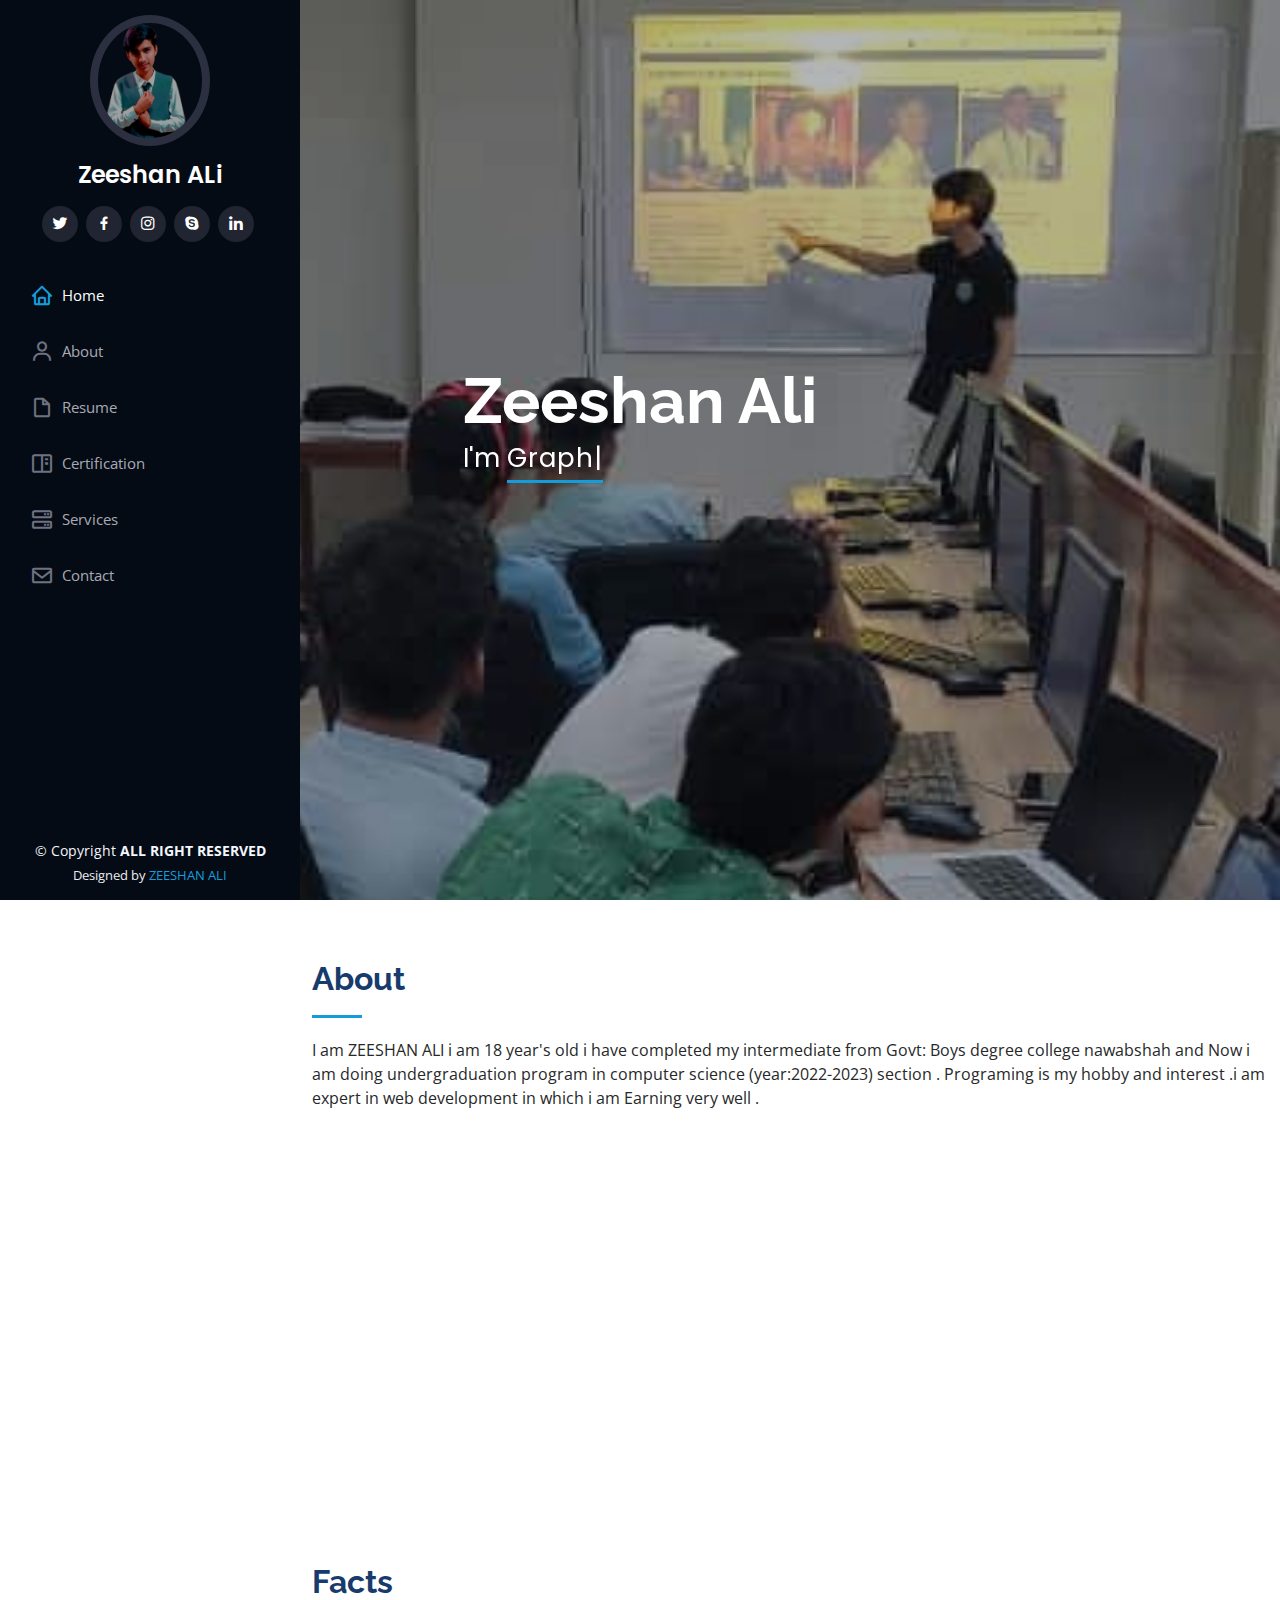
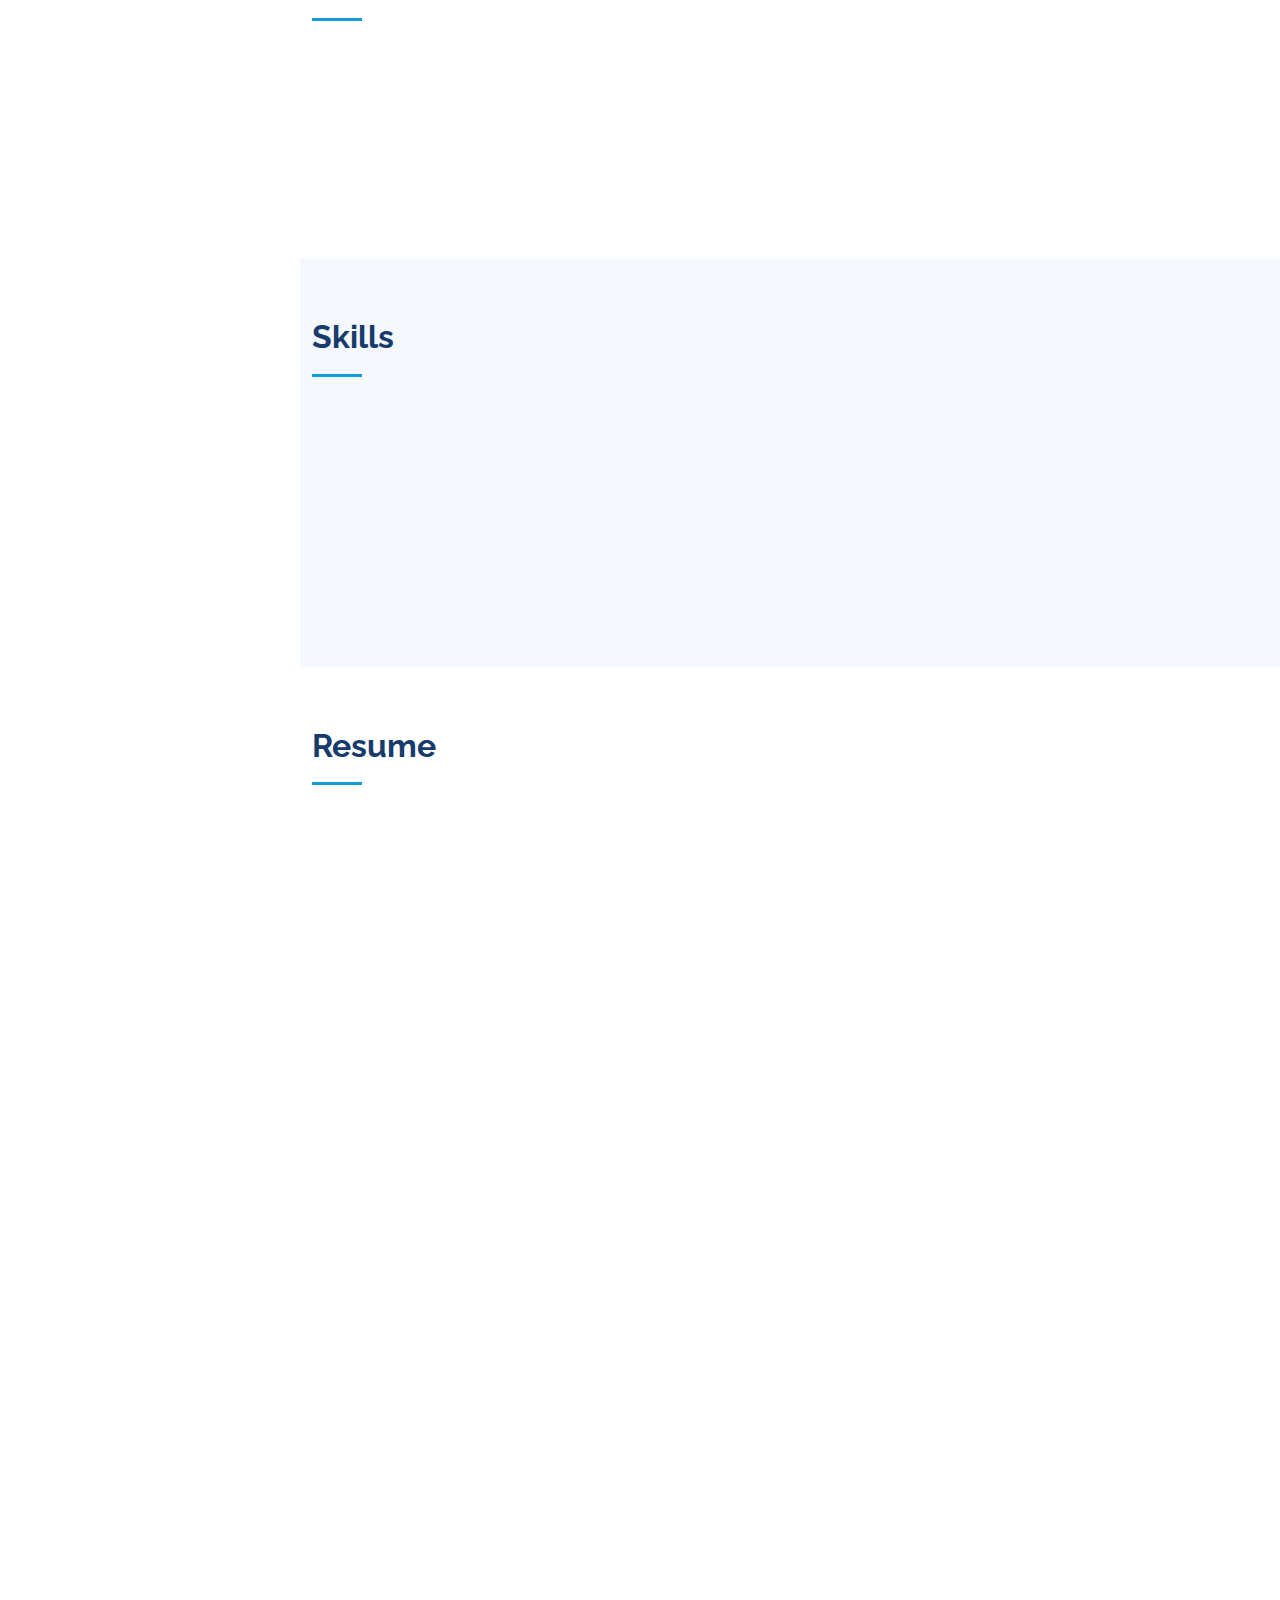
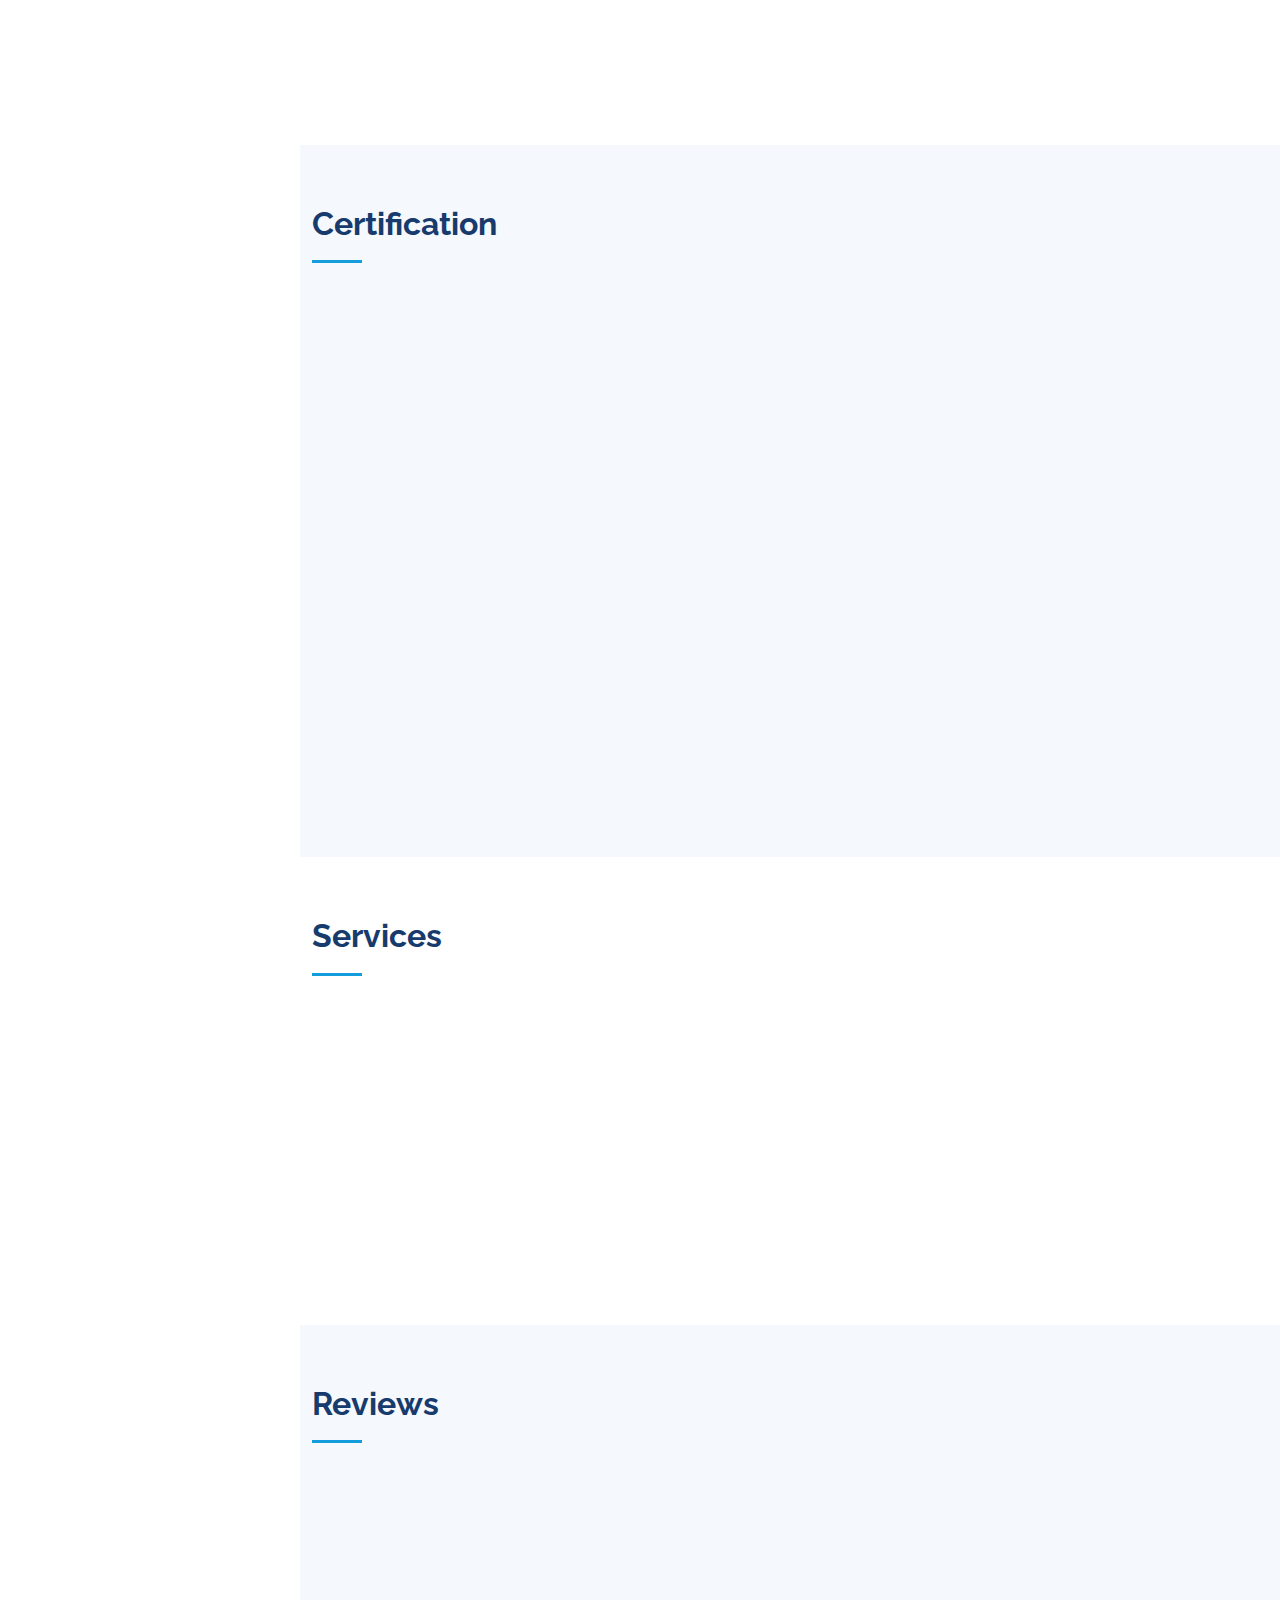
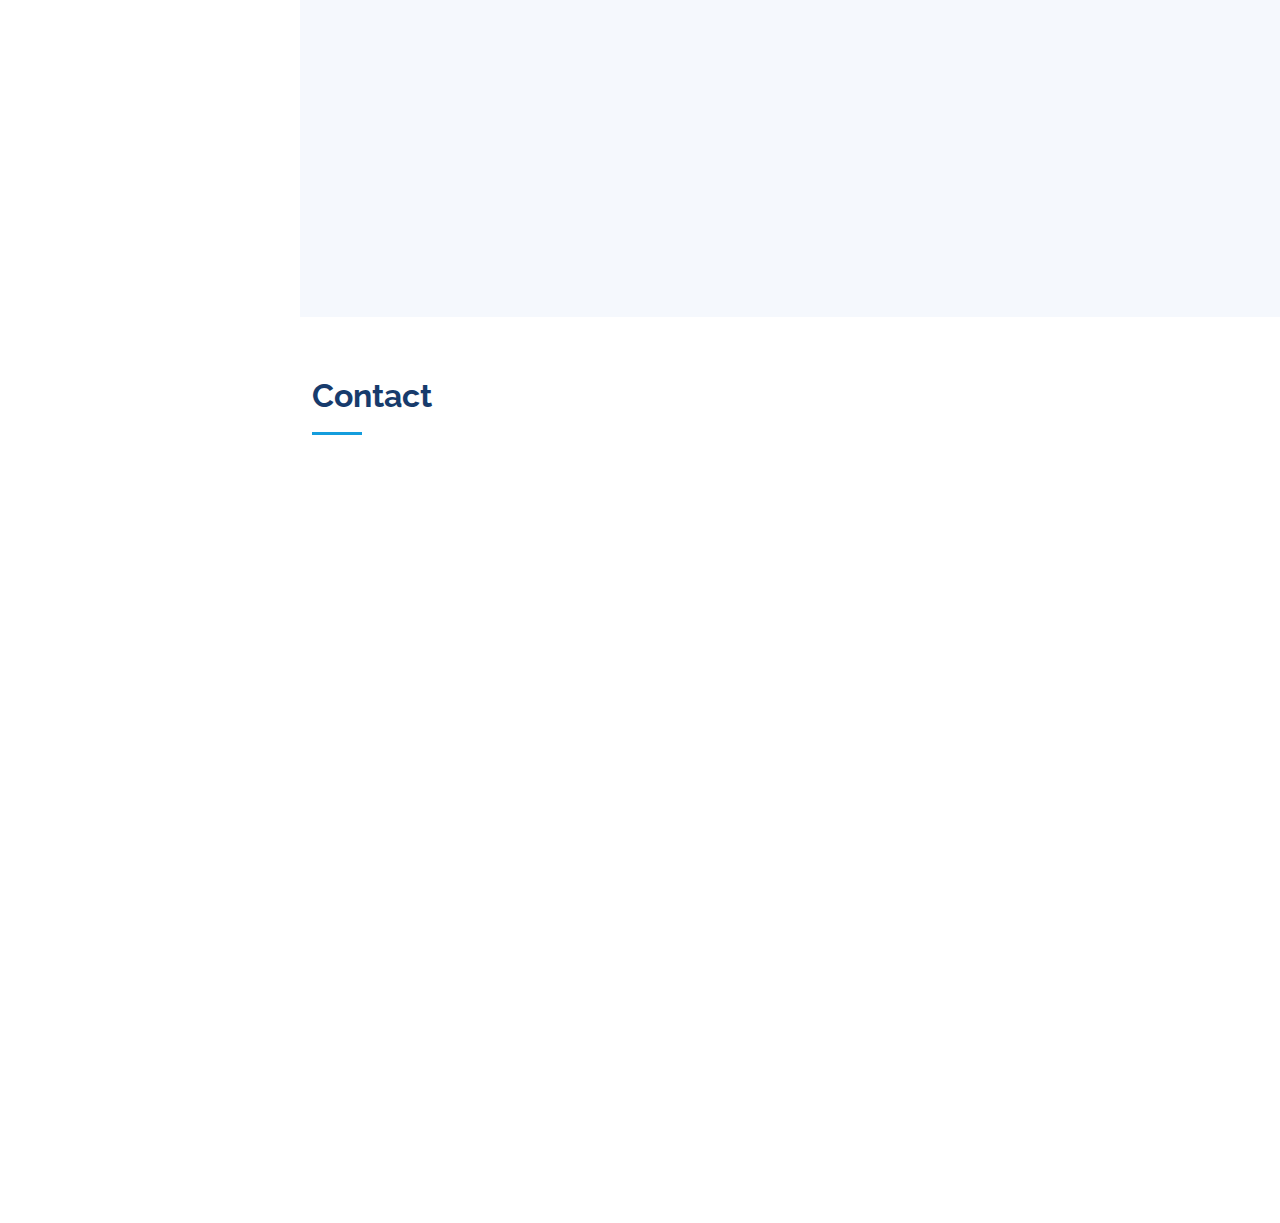
<file: index.html>
<!DOCTYPE html>
<html lang="en">

<head>
  <meta charset="utf-8">
  <meta content="width=device-width, initial-scale=1.0" name="viewport">

  <title>ZEESHAN ALI</title>
  <meta content="" name="description" content="web developer and programer">
  <meta content="" name="keywords" content="Zeeshan khaskheli,zeeshan , web developer nawabshah , Quest nawabshah,Zeeshan portfolio
    Zeeshan Ali khaskheli , portfolio , web desigmer nawabshah ,nawabshah">

  <!-- Favicons -->
  <link href="profile.png" rel="icon">
  <link href="profile.png" rel="apple-touch-icon">

  <!-- Google Fonts -->
  <link href="https://fonts.googleapis.com/css?family=Open+Sans:300,300i,400,400i,600,600i,700,700i|Raleway:300,300i,400,400i,500,500i,600,600i,700,700i|Poppins:300,300i,400,400i,500,500i,600,600i,700,700i" rel="stylesheet">

  <!-- Vendor CSS Files -->
  <link href="assets/vendor/aos/aos.css" rel="stylesheet">
  <link href="assets/vendor/bootstrap/css/bootstrap.min.css" rel="stylesheet">
  <link href="assets/vendor/bootstrap-icons/bootstrap-icons.css" rel="stylesheet">
  <link href="assets/vendor/boxicons/css/boxicons.min.css" rel="stylesheet">
  <link href="assets/vendor/glightbox/css/glightbox.min.css" rel="stylesheet">
  <link href="assets/vendor/swiper/swiper-bundle.min.css" rel="stylesheet">

  <!-- Template Main CSS File -->
  <link href="assets/css/style.css" rel="stylesheet">

  <!-- =======================================================
  * Template Name: iPortfolio - v3.9.1
  * Template URL: https://bootstrapmade.com/iportfolio-bootstrap-portfolio-websites-template/
  * Author: BootstrapMade.com
  * License: https://bootstrapmade.com/license/
  ======================================================== -->
</head>

<body>

  <!-- ======= Mobile nav toggle button ======= -->
  <i class="bi bi-list mobile-nav-toggle d-xl-none"></i>

  <!-- ======= Header ======= -->
  <header id="header">
    <div class="d-flex flex-column">

      <div class="profile">
        <img src="profile.png" alt="" class="img-fluid rounded-circle">
        <h1 class="text-light"><a href="index.html">Zeeshan ALi</a></h1>
        <div class="social-links mt-3 text-center">
          <a href="https://twitter.com/ZkLyrics?t=TClqThP6wmUllgshMxc1YQ&s=09" class="twitter"><i class="bx bxl-twitter"></i></a>
          <a href="https://www.facebook.com/profile.php?id=100071112280331" class="facebook"><i class="bx bxl-facebook"></i></a>
          <a href="https://www.instagram.com/invites/contact/?i=j9s05bl7b945&utm_content=mmdzrt2" class="instagram"><i class="bx bxl-instagram"></i></a>
          <a href="https://join.skype.com/invite/v1f1bfr8FSiF" class="google-plus"><i class="bx bxl-skype"></i></a>
          <a href="https://www.linkedin.com/in/zeeshan-ali-31ab57238" class="linkedin"><i class="bx bxl-linkedin"></i></a>
        </div>
      </div>

      <nav id="navbar" class="nav-menu navbar">
        <ul>
          <li><a href="#hero" class="nav-link scrollto active"><i class="bx bx-home"></i> <span>Home</span></a></li>
          <li><a href="#about" class="nav-link scrollto"><i class="bx bx-user"></i> <span>About</span></a></li>
          <li><a href="#resume" class="nav-link scrollto"><i class="bx bx-file-blank"></i> <span>Resume</span></a></li>
          <li><a href="#certification" class="nav-link scrollto"><i class="bx bx-book-content"></i> <span>Certification</span></a></li>
          <li><a href="#services" class="nav-link scrollto"><i class="bx bx-server"></i> <span>Services</span></a></li>
          <li><a href="#contact" class="nav-link scrollto"><i class="bx bx-envelope"></i> <span>Contact</span></a></li>
        </ul>
      </nav><!-- .nav-menu -->
    </div>
  </header><!-- End Header -->

  <!-- ======= Hero Section ======= -->
  <section id="hero" class="d-flex flex-column justify-content-center align-items-center">
    <div class="hero-container" data-aos="fade-up">
      <h1>Zeeshan Ali</h1>
      <p>I'm <span class="typed" data-typed-items="Graphic Designer,Web Developer, Freelancer, Programer"></span></p>
    </div>
  </section><!-- End Hero -->

  <main id="main">

    <!-- ======= About Section ======= -->
    <section id="about" class="about">
      <div class="container">

        <div class="section-title">
          <h2>About</h2>
          <p>I am ZEESHAN ALI i am 18 year's old i have completed my intermediate from Govt: Boys degree college nawabshah and Now i am doing undergraduation program in computer science (year:2022-2023) section . Programing is my hobby and interest .i am expert in web development in which i am Earning very well .</p>
        </div>

        <div class="row">
          <div class="col-lg-4" data-aos="fade-up">
            <img src="profile.jpeg" class="img-fluid" alt="">
          </div>
          <div class="col-lg-8 pt-4 pt-lg-0 content" data-aos="fade-left">
            <h3>Web Developer &amp; Programer .</h3>
            <p class="fst-italic">
              web designing is my passion i have created many websites which are live now and give benefits to institutes.
            </p>
            <div class="row">
              <div class="col-lg-6">
                <ul>
                  <li><i class="bi bi-chevron-right"></i> <strong>Birthday:</strong> <span>22 january 2004</span></li>
                  
                  <li><i class="bi bi-chevron-right"></i> <strong>Phone:</strong> <span>+92 3333237507</span></li>
                  <li><i class="bi bi-chevron-right"></i> <strong>City:</strong> <span>Nawabshah,sindh,Pakistan</span></li>
                </ul>
              </div>
              <div class="col-lg-6">
                <ul>
                  <li><i class="bi bi-chevron-right"></i> <strong>Age:</strong> <span>18</span></li>
                  <li><i class="bi bi-chevron-right"></i> <strong>Degree:</strong> <span>undergraduate(in process)</span></li>
                  <li><i class="bi bi-chevron-right"></i> <strong>Email:</strong> <span>alizeeshan14323@gmail.com</span></li>
                  <li><i class="bi bi-chevron-right"></i> <strong>Freelance:</strong> <span>Available</span></li>
                </ul>
              </div>
            </div>
            <!-- <p>
              Officiis eligendi itaque labore et dolorum mollitia officiis optio vero. Quisquam sunt adipisci omnis et ut. Nulla accusantium dolor incidunt officia tempore. Et eius omnis.
              Cupiditate ut dicta maxime officiis quidem quia. Sed et consectetur qui quia repellendus itaque neque. Aliquid amet quidem ut quaerat cupiditate. Ab et eum qui repellendus omnis culpa magni laudantium dolores.
            </p> -->
          </div>
        </div>

      </div>
    </section><!-- End About Section -->

    <!-- ======= Facts Section ======= -->
    <section id="facts" class="facts">
      <div class="container">

        <div class="section-title">
          <h2>Facts</h2>
          <p></p>
        </div>

        <div class="row no-gutters">

          <div class="col-lg-3 col-md-6 d-md-flex align-items-md-stretch" data-aos="fade-up">
            <div class="count-box">
              <i class="bi bi-emoji-smile"></i>
              <span data-purecounter-start="0" data-purecounter-end="200" data-purecounter-duration="1" class="purecounter"></span>
              <p><strong>Happy Clients</strong> </p>
            </div>
          </div>

          <div class="col-lg-3 col-md-6 d-md-flex align-items-md-stretch" data-aos="fade-up" data-aos-delay="100">
            <div class="count-box">
              <i class="bi bi-journal-richtext"></i>
              <span data-purecounter-start="0" data-purecounter-end="220" data-purecounter-duration="1" class="purecounter"></span>
              <p><strong>Projects</strong> </p>
            </div>
          </div>

          <div class="col-lg-3 col-md-6 d-md-flex align-items-md-stretch" data-aos="fade-up" data-aos-delay="200">
            <div class="count-box">
              <i class="bi bi-headset"></i>
              <span data-purecounter-start="0" data-purecounter-end="24" data-purecounter-duration="1" class="purecounter"></span>
              <p><strong>Hours Of Support</strong> </p>
            </div>
          </div>

          <div class="col-lg-3 col-md-6 d-md-flex align-items-md-stretch" data-aos="fade-up" data-aos-delay="300">
            <div class="count-box">
              <i class="bi bi-people"></i>
              <span data-purecounter-start="0" data-purecounter-end="5" data-purecounter-duration="1" class="purecounter"></span>
              <p><strong>Team Workers</strong> </p>
            </div>
          </div>

        </div>

      </div>
    </section><!-- End Facts Section -->

    <!-- ======= Skills Section ======= -->
    <section id="skills" class="skills section-bg">
      <div class="container">

        <div class="section-title">
          <h2>Skills</h2>
          <!-- <p>Magnam dolores commodi suscipit. Necessitatibus eius consequatur ex aliquid fuga eum quidem. Sit sint consectetur velit. Quisquam quos quisquam cupiditate. Et nemo qui impedit suscipit alias ea. Quia fugiat sit in iste officiis commodi quidem hic quas.</p> -->
        </div>

        <div class="row skills-content">

          <div class="col-lg-6" data-aos="fade-up">

            <div class="progress">
              <span class="skill">HTML <i class="val">100%</i></span>
              <div class="progress-bar-wrap">
                <div class="progress-bar" role="progressbar" aria-valuenow="100" aria-valuemin="0" aria-valuemax="100"></div>
              </div>
            </div>

            <div class="progress">
              <span class="skill">CSS <i class="val">90%</i></span>
              <div class="progress-bar-wrap">
                <div class="progress-bar" role="progressbar" aria-valuenow="90" aria-valuemin="0" aria-valuemax="100"></div>
              </div>
            </div>

            <div class="progress">
              <span class="skill">JavaScript <i class="val">75%</i></span>
              <div class="progress-bar-wrap">
                <div class="progress-bar" role="progressbar" aria-valuenow="75" aria-valuemin="0" aria-valuemax="100"></div>
              </div>
            </div>

          </div>

          <div class="col-lg-6" data-aos="fade-up" data-aos-delay="100">

            <div class="progress">
              <span class="skill">PHP <i class="val">80%</i></span>
              <div class="progress-bar-wrap">
                <div class="progress-bar" role="progressbar" aria-valuenow="80" aria-valuemin="0" aria-valuemax="100"></div>
              </div>
            </div>

            <div class="progress">
              <span class="skill">WordPress/CMS <i class="val">90%</i></span>
              <div class="progress-bar-wrap">
                <div class="progress-bar" role="progressbar" aria-valuenow="90" aria-valuemin="0" aria-valuemax="100"></div>
              </div>
            </div>

            <div class="progress">
              <span class="skill">Photoshop <i class="val">55%</i></span>
              <div class="progress-bar-wrap">
                <div class="progress-bar" role="progressbar" aria-valuenow="55" aria-valuemin="0" aria-valuemax="100"></div>
              </div>
            </div>

          </div>

        </div>

      </div>
    </section><!-- End Skills Section -->

    <!-- ======= Resume Section ======= -->
    <section id="resume" class="resume">
      <div class="container">

        <div class="section-title">
          <h2>Resume</h2>
          <!-- <p>Magnam dolores commodi suscipit. Necessitatibus eius consequatur ex aliquid fuga eum quidem. Sit sint consectetur velit. Quisquam quos quisquam cupiditate. Et nemo qui impedit suscipit alias ea. Quia fugiat sit in iste officiis commodi quidem hic quas.</p> -->
        </div>

        <div class="row">
          <div class="col-lg-6" data-aos="fade-up">
            <h3 class="resume-title">Sumary</h3>
            <div class="resume-item pb-0">
              <h4>Zeeshan ALi</h4>
              <p><em>i am 18 year old i have complete my intermediate from govt Boys degree college nawabshah and Now i am doing undergraduate program in computer science (year:2022-2023) section . programing is my hobby and interset thats why i am doing web development and programing this is my part time job in which i am Earning very well i work on many projects i am also doing freelancing in fiverr since 1 YEAR.</em></p>
              <ul>
                <li>Nawabshah,sindh,Pakistan</li>
                <li>+92 3333237507</li>
                <li>alizeeshan14323@gmail.com</li>
              </ul>
            </div>

            <h3 class="resume-title">Education</h3>
            <div class="resume-item">
              <h4>MATRIC SSC  (76%)</h4>
              <h5>Sept 2018 - Sept 2020
                In general science</h5>
              <p><li>Commputer</li>
              <li>Physics</li>
              <li>Chemistry</li>
              <li>Biology</li>
              </ul></p>
              <p></p>
            </div>
            <div class="resume-item">
              <h4>Intermediate HSC (82%)</h4>
              <h5>Sept 2020 - Sept 2022
                In pre-Engineering</h5>
              <p><li>Math</li>
                <li>Physics</li>
                <li>Chemistry</li>
                
                </ul></p>
            </div>
          </div>
          <div class="col-lg-6" data-aos="fade-up" data-aos-delay="100">
            <h3 class="resume-title">Professional Experience</h3>
            <div class="resume-item">
              <h4>Provincial Institute of teacher Education (PITE)</h4>
              <h5>https://pitesindh.edu.pk/</h5>
              <p><em>WEb designer,IT enginer  </em></p>
              <ul>
                <li>
                Provincial Institute of Teacher Education (PITE) Sindh was established in 1995 under the 
      Teachers Training Project of Asian Development Bank (ADB) with the purpose of promoting and 
      strengthening the areas of Teacher Education and Training in the Province of Sindh.</li>
                <li> Assist the Education and Literacy Department and Sindh Teacher Education Development Authority in the formulation of Policy in Teacher Education.  </li>
                <li>Conduct Pre-service teacher training through ITE wing.</li>
         
              </ul>
            </div>
            <div class="resume-item">
              <h4>Web development course(80%)</h4>
              <h5>feb 2022 - Aug 2022
                </h5>
              <p><em>From Navttc program (Quaid-e-Awam University of sindh ,Nawabshah)</em></p>
              <ul>
                <li>HTML</li>
                <li>CSS</li>
                <li>JavaScript</li>
                <li>PHP</li>
                <li>WordPress</li>
                <li>MYsql</li>
              </ul>
            </div>
          </div>
        </div>

      </div>
    </section><!-- End Resume Section -->

    <!-- ======= Portfolio Section ======= -->
    <section id="certification" class="portfolio section-bg">
      <div class="container">

        <div class="section-title">
          <h2>Certification</h2>
          <!-- <p>Magnam dolores commodi suscipit. Necessitatibus eius consequatur ex aliquid fuga eum quidem. Sit sint consectetur velit. Quisquam quos quisquam cupiditate. Et nemo qui impedit suscipit alias ea. Quia fugiat sit in iste officiis commodi quidem hic quas.</p> -->
        </div>

        <!-- <div class="row" data-aos="fade-up">
          <div class="col-lg-12 d-flex justify-content-center">
            <ul id="portfolio-flters">
              <li data-filter="*" class="filter-active">All</li>
              <li data-filter=".filter-app">App</li>
              <li data-filter=".filter-card">Card</li>
              <li data-filter=".filter-web">Web</li>
            </ul>
          </div>
        </div> -->

        <div class="row portfolio-container" data-aos="fade-up" data-aos-delay="100">

          <div class="col-lg-4 col-md-6 portfolio-item filter-app">
            <div class="portfolio-wrap">
              <img src="assets/img/portfolio/cybersecurity.png" class="img-fluid" alt="">
              <div class="portfolio-links">
                <a href="assets/img/portfolio/cybersecurity.png" data-gallery="portfolioGallery" class="portfolio-lightbox" title="App 1"><i class="bx bx-plus"></i></a>
                <a href="certification-details.html" title="More Details"><i class="bx bx-link"></i></a>
              </div>
            </div>
          </div>

          <div class="col-lg-4 col-md-6 portfolio-item filter-web">
            <div class="portfolio-wrap">
              <img src="assets/img/portfolio/digiskill (wordpress).png" class="img-fluid" alt="">
              <div class="portfolio-links">
                <a href="assets/img/portfolio/digiskill (wordpress).png" data-gallery="portfolioGallery" class="portfolio-lightbox" title="Web 3"><i class="bx bx-plus"></i></a>
                <a href="certification-details-2.html" title="More Details"><i class="bx bx-link"></i></a>
              </div>
            </div>
          </div>

          <div class="col-lg-4 col-md-6 portfolio-item filter-app">
            <div class="portfolio-wrap">
              <img src="assets/img/portfolio/digiskill (freelancing).png" class="img-fluid" alt="">
              <div class="portfolio-links">
                <a href="assets/img/portfolio/digiskill (freelancing).png" data-gallery="portfolioGallery" class="portfolio-lightbox" title="App 2"><i class="bx bx-plus"></i></a>
                <a href="certification-details-3.html" title="More Details"><i class="bx bx-link"></i></a>
              </div>
            </div>
          </div>

          <div class="col-lg-4 col-md-6 portfolio-item filter-card">
            <div class="portfolio-wrap">
              <img src="assets/img/portfolio/html.png" class="img-fluid" alt="">
              <div class="portfolio-links">
                <a href="assets/img/portfolio/html.png" data-gallery="portfolioGallery" class="portfolio-lightbox" title="Card 2"><i class="bx bx-plus"></i></a>
                <a href="certification-details-4.html" title="More Details"><i class="bx bx-link"></i></a>
              </div>
            </div>
          </div>
          <div class="col-lg-4 col-md-6 portfolio-item filter-app">
            <div class="portfolio-wrap">
              <img src="assets/img/portfolio/cybersecurity.png" class="img-fluid" alt="">
              <div class="portfolio-links">
                <a href="assets/img/portfolio/cybersecurity.png" data-gallery="portfolioGallery" class="portfolio-lightbox" title="App 1"><i class="bx bx-plus"></i></a>
                <a href="certification-details.html" title="More Details"><i class="bx bx-link"></i></a>
              </div>
            </div>
          </div>
          <div class="col-lg-4 col-md-6 portfolio-item filter-app">
            <div class="portfolio-wrap">
              <img src="assets/img/portfolio/cybersecurity.png" class="img-fluid" alt="">
              <div class="portfolio-links">
                <a href="assets/img/portfolio/cybersecurity.png" data-gallery="portfolioGallery" class="portfolio-lightbox" title="App 1"><i class="bx bx-plus"></i></a>
                <a href="certification-details.html" title="More Details"><i class="bx bx-link"></i></a>
              </div>
            </div>
          </div>

          <!-- <div class="col-lg-4 col-md-6 portfolio-item filter-web">
            <div class="portfolio-wrap">
              <img src="assets/img/portfolio/portfolio-5.jpg" class="img-fluid" alt="">
              <div class="portfolio-links">
                <a href="assets/img/portfolio/portfolio-5.jpg" data-gallery="portfolioGallery" class="portfolio-lightbox" title="Web 2"><i class="bx bx-plus"></i></a>
                <a href="portfolio-details.html" title="More Details"><i class="bx bx-link"></i></a>
              </div>
            </div>
          </div>

          <div class="col-lg-4 col-md-6 portfolio-item filter-app">
            <div class="portfolio-wrap">
              <img src="assets/img/portfolio/portfolio-6.jpg" class="img-fluid" alt="">
              <div class="portfolio-links">
                <a href="assets/img/portfolio/portfolio-6.jpg" data-gallery="portfolioGallery" class="portfolio-lightbox" title="App 3"><i class="bx bx-plus"></i></a>
                <a href="portfolio-details.html" title="More Details"><i class="bx bx-link"></i></a>
              </div>
            </div>
          </div> -->

          <!-- <div class="col-lg-4 col-md-6 portfolio-item filter-card">
            <div class="portfolio-wrap">
              <img src="assets/img/portfolio/portfolio-7.jpg" class="img-fluid" alt="">
              <div class="portfolio-links">
                <a href="assets/img/portfolio/portfolio-7.jpg" data-gallery="portfolioGallery" class="portfolio-lightbox" title="Card 1"><i class="bx bx-plus"></i></a>
                <a href="portfolio-details.html" title="More Details"><i class="bx bx-link"></i></a>
              </div>
            </div>
          </div>

          <div class="col-lg-4 col-md-6 portfolio-item filter-card">
            <div class="portfolio-wrap">
              <img src="assets/img/portfolio/portfolio-8.jpg" class="img-fluid" alt="">
              <div class="portfolio-links">
                <a href="assets/img/portfolio/portfolio-8.jpg" data-gallery="portfolioGallery" class="portfolio-lightbox" title="Card 3"><i class="bx bx-plus"></i></a>
                <a href="portfolio-details.html" title="More Details"><i class="bx bx-link"></i></a>
              </div>
            </div>
          </div>

          <div class="col-lg-4 col-md-6 portfolio-item filter-web">
            <div class="portfolio-wrap">
              <img src="assets/img/portfolio/portfolio-9.jpg" class="img-fluid" alt="">
              <div class="portfolio-links">
                <a href="assets/img/portfolio/portfolio-9.jpg" data-gallery="portfolioGallery" class="portfolio-lightbox" title="Web 3"><i class="bx bx-plus"></i></a>
                <a href="portfolio-details.html" title="More Details"><i class="bx bx-link"></i></a>
              </div>
            </div>
          </div> -->

        </div>

      </div>
    </section><!-- End Portfolio Section -->

    <!-- ======= Services Section ======= -->
    <section id="services" class="services">
      <div class="container">

        <div class="section-title">
          <h2>Services</h2>
          <!-- <p>Magnam dolores commodi suscipit. Necessitatibus eius consequatur ex aliquid fuga eum quidem. Sit sint consectetur velit. Quisquam quos quisquam cupiditate. Et nemo qui impedit suscipit alias ea. Quia fugiat sit in iste officiis commodi quidem hic quas.</p> -->
        </div>

        <div class="row">
          <div class="col-lg-4 col-md-6 icon-box" data-aos="fade-up">
            <div class="icon"><i class="bi bi-briefcase"></i></div>
            <h4 class="title"><a href="">Front end Developer</a></h4>
            <p class="description">User friendly interfernce</p>
          </div>
          <div class="col-lg-4 col-md-6 icon-box" data-aos="fade-up" data-aos-delay="100">
            <div class="icon"><i class="bi bi-card-checklist"></i></div>
            <h4 class="title"><a href="">Backend Developer</a></h4>
            <p class="description">Professionally manage your data and very understanding</p>
          </div>
          <div class="col-lg-4 col-md-6 icon-box" data-aos="fade-up" data-aos-delay="200">
            <div class="icon"><i class="bi bi-bar-chart"></i></div>
            <h4 class="title"><a href="">full stack Developer</a></h4>
            <p class="description">Frontend & Backend Developer both </p>
          </div>
          <div class="col-lg-4 col-md-6 icon-box" data-aos="fade-up" data-aos-delay="300">
            <div class="icon"><i class="bi bi-binoculars"></i></div>
            <h4 class="title"><a href="">Database</a></h4>
            <p class="description">Created interaction with user</p>
          </div>
          <div class="col-lg-4 col-md-6 icon-box" data-aos="fade-up" data-aos-delay="400">
            <div class="icon"><i class="bi bi-brightness-high"></i></div>
            <h4 class="title"><a href="">website manager</a></h4>
            <p class="description"> AS  a virtual Assistnt </p>
          </div>
          <div class="col-lg-4 col-md-6 icon-box" data-aos="fade-up" data-aos-delay="500">
            <div class="icon"><i class="bi bi-calendar4-week"></i></div>
            <h4 class="title"><a href="">graphic desinger & video editing</a></h4>
            <p class="description">Canva / filmora latest version </p>
          </div>
        </div>

      </div>
    </section><!-- End Services Section -->

    <!-- ======= Testimonials Section ======= -->
    <section id="testimonials" class="testimonials section-bg">
      <div class="container">

        <div class="section-title">
          <h2>Reviews</h2>
          <!-- <p>Magnam dolores commodi suscipit. Necessitatibus eius consequatur ex aliquid fuga eum quidem. Sit sint consectetur velit. Quisquam quos quisquam cupiditate. Et nemo qui impedit suscipit alias ea. Quia fugiat sit in iste officiis commodi quidem hic quas.</p> -->
        </div>

        <div class="testimonials-slider swiper" data-aos="fade-up" data-aos-delay="100">
          <div class="swiper-wrapper">

            <div class="swiper-slide">
              <div class="testimonial-item" data-aos="fade-up">
                <p>
                  <i class="bx bxs-quote-alt-left quote-icon-left"></i>
                  Well done dear .
                  <i class="bx bxs-quote-alt-right quote-icon-right"></i>
                </p>
                <img src="assets/img/testimonials/FB_IMG_1671620595995.jpg" class="testimonial-img" alt="">
                <h3> Mentor </h3>
                <h4>Mr:Touseef Raja </h4>
              </div>
            </div><!-- End testimonial item -->

            <div class="swiper-slide">
              <div class="testimonial-item" data-aos="fade-up" data-aos-delay="100">
                <p>
                  <i class="bx bxs-quote-alt-left quote-icon-left"></i>
                  Keep it up .
                  <i class="bx bxs-quote-alt-right quote-icon-right"></i>
                </p>
                <img src="assets/img/testimonials/FB_IMG_1671620604644.jpg" class="testimonial-img" alt="">
                <h3>Quest Nawabshah</h3>
                <h4>Dr: fareed jakhio</h4>
              </div>
            </div><!-- End testimonial item -->

            <div class="swiper-slide">
              <div class="testimonial-item" data-aos="fade-up" data-aos-delay="200">
                <p>
                  <i class="bx bxs-quote-alt-left quote-icon-left"></i>
                    Good work
                  <i class="bx bxs-quote-alt-right quote-icon-right"></i>
                </p>
                <img src="assets/img/testimonials/quest.jpg" class="testimonial-img" alt="">
                <h3>QUEST NAWABSHAH</h3>
                <h4>DIL</h4>
              </div>
            </div><!-- End testimonial item -->

            <div class="swiper-slide">
              <div class="testimonial-item" data-aos="fade-up">
                <p>
                  <i class="bx bxs-quote-alt-left quote-icon-left"></i>
                 Responsible person and understanding professional work Excellent
                  <i class="bx bxs-quote-alt-right quote-icon-right"></i>
                </p>
                <img src="assets/img/testimonials/pite.jpg" class="testimonial-img" alt="">
                <h3>PITE SINDH</h3>
                <h4>Director  </h4>
              </div>
            </div><!-- End testimonial item -->

            <div class="swiper-slide">
              <div class="testimonial-item" data-aos="fade-up" data-aos-delay="100">
                <p>
                  <i class="bx bxs-quote-alt-left quote-icon-left"></i>
                  I'm fell proud for u.
                  <i class="bx bxs-quote-alt-right quote-icon-right"></i>
                </p>
                <img src="assets/img/testimonials/FB_IMG_1671620623021.jpg" class="testimonial-img" alt="">
                <h3>Mentor</h3>
                <h4>Mr:fida dehri :</h4>
              </div>
            </div><!-- End testimonial item -->

          </div>
          <div class="swiper-pagination"></div>
        </div>

      </div>
    </section><!-- End Testimonials Section -->

    <!-- ======= Contact Section ======= -->
    <section id="contact" class="contact">
      <div class="container">

        <div class="section-title">
          <h2>Contact</h2>
          <!-- <p>Magnam dolores commodi suscipit. Necessitatibus eius consequatur ex aliquid fuga eum quidem. Sit sint consectetur velit. Quisquam quos quisquam cupiditate. Et nemo qui impedit suscipit alias ea. Quia fugiat sit in iste officiis commodi quidem hic quas.</p> -->
        </div>

        <div class="row" data-aos="fade-in">

          <div class="col-lg-5 d-flex align-items-stretch">
            <div class="info">
              <div class="address">
                <i class="bi bi-geo-alt"></i>
                <h4>Location:</h4>
                <p>Nawabshah,sindh ,Pakistan</p>
              </div>

              <div class="email">
                <i class="bi bi-envelope"></i>
                <h4>Email:</h4>
                <p>alizeeshan14323@gmail.com</p>
              </div>

              <div class="phone">
                <i class="bi bi-phone"></i>
                <h4>Call:</h4>
                <p>+93 3333237507</p>
              </div>

              <iframe src="https://www.google.com/maps/embed?pb=!1m18!1m12!1m3!1d57257.12858410577!2d68.36802106214901!3d26.24314045548993!2m3!1f0!2f0!3f0!3m2!1i1024!2i768!4f13.1!3m3!1m2!1s0x394a4cb563f028e5%3A0x93d25e06c0ec002d!2sNawabshah%2C%20Shaheed%20Benazirabad%2C%20Sindh%2C%20Pakistan!5e0!3m2!1sen!2s!4v1667052909716!5m2!1sen!2s" frameborder="0" style="border:0; width: 100%; height: 290px;" allowfullscreen></iframe>
          
            </div>

          </div>

          <div class="col-lg-7 mt-5 mt-lg-0 d-flex align-items-stretch">
            <form action="forms/contact.php" method="post" role="form" class="php-email-form">
              <div class="row">
                <div class="form-group col-md-6">
                  <label for="name">Your Name</label>
                  <input type="text" name="name" class="form-control" id="name" required>
                </div>
                <div class="form-group col-md-6">
                  <label for="name">Your Email</label>
                  <input type="email" class="form-control" name="email" id="email" required>
                </div>
              </div>
              <div class="form-group">
                <label for="name">Subject</label>
                <input type="text" class="form-control" name="subject" id="subject" required>
              </div>
              <div class="form-group">
                <label for="name">Message</label>
                <textarea class="form-control" name="message" rows="10" required></textarea>
              </div>
              <div class="my-3">
                <div class="loading">Loading</div>
                <div class="error-message"></div>
                <div class="sent-message">Your message has been sent. Thank you!</div>
              </div>
              <div class="text-center"><button type="submit">Send Message</button></div>
            </form>
          </div>

        </div>

      </div>
    </section><!-- End Contact Section -->

  </main><!-- End #main -->

  <!-- ======= Footer ======= -->
  <footer id="footer">
    <div class="container">
      <div class="copyright">
        &copy; Copyright <strong><span>ALL RIGHT RESERVED</span></strong>
      </div>
      <div class="credits">
        <!-- All the links in the footer should remain intact. -->
        <!-- You can delete the links only if you purchased the pro version. -->
        <!-- Licensing information: https://bootstrapmade.com/license/ -->
        <!-- Purchase the pro version with working PHP/AJAX contact form: https://bootstrapmade.com/iportfolio-bootstrap-portfolio-websites-template/ -->
        Designed by <a href="#">ZEESHAN ALI</a>
      </div>
    </div>
  </footer><!-- End  Footer -->

  <a href="#" class="back-to-top d-flex align-items-center justify-content-center"><i class="bi bi-arrow-up-short"></i></a>

  <!-- Vendor JS Files -->
  <script src="assets/vendor/purecounter/purecounter_vanilla.js"></script>
  <script src="assets/vendor/aos/aos.js"></script>
  <script src="assets/vendor/bootstrap/js/bootstrap.bundle.min.js"></script>
  <script src="assets/vendor/glightbox/js/glightbox.min.js"></script>
  <script src="assets/vendor/isotope-layout/isotope.pkgd.min.js"></script>
  <script src="assets/vendor/swiper/swiper-bundle.min.js"></script>
  <script src="assets/vendor/typed.js/typed.min.js"></script>
  <script src="assets/vendor/waypoints/noframework.waypoints.js"></script>
  <script src="assets/vendor/php-email-form/validate.js"></script>

  <!-- Template Main JS File -->
  <script src="assets/js/main.js"></script>

</body>

</html>
</file>
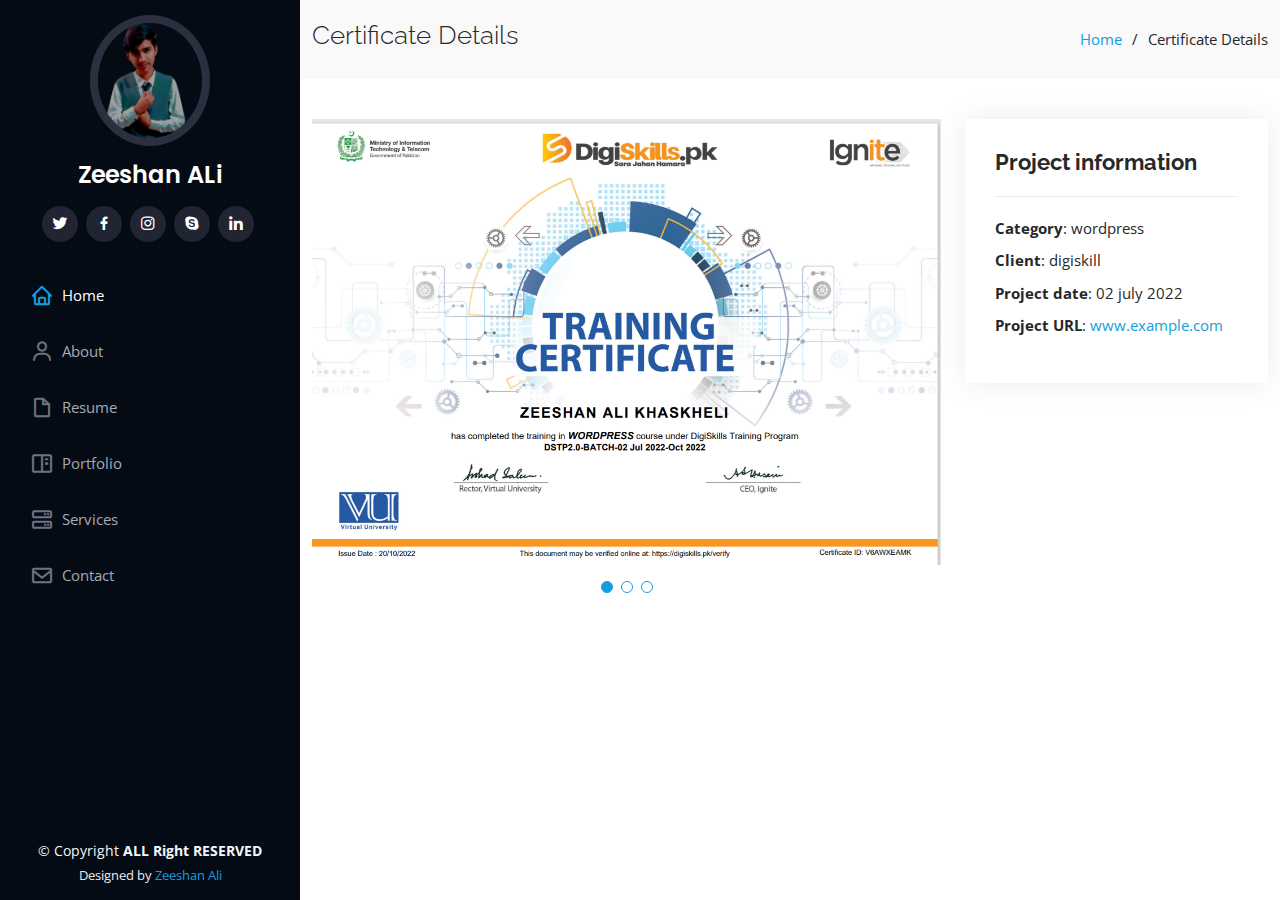
<file: certification-details-2.html>
<!DOCTYPE html>
<html lang="en">

<head>
  <meta charset="utf-8">
  <meta content="width=device-width, initial-scale=1.0" name="viewport">

  <title>Certification details</title>
  <meta content="" name="description">
  <meta content="" name="keywords">

  <!-- Favicons -->
   <link href="profile.png" rel="icon">
  <link href="profile.png" rel="apple-touch-icon">

  <!-- Google Fonts -->
  <link href="https://fonts.googleapis.com/css?family=Open+Sans:300,300i,400,400i,600,600i,700,700i|Raleway:300,300i,400,400i,500,500i,600,600i,700,700i|Poppins:300,300i,400,400i,500,500i,600,600i,700,700i" rel="stylesheet">

  <!-- Vendor CSS Files -->
  <link href="assets/vendor/aos/aos.css" rel="stylesheet">
  <link href="assets/vendor/bootstrap/css/bootstrap.min.css" rel="stylesheet">
  <link href="assets/vendor/bootstrap-icons/bootstrap-icons.css" rel="stylesheet">
  <link href="assets/vendor/boxicons/css/boxicons.min.css" rel="stylesheet">
  <link href="assets/vendor/glightbox/css/glightbox.min.css" rel="stylesheet">
  <link href="assets/vendor/swiper/swiper-bundle.min.css" rel="stylesheet">

  <!-- Template Main CSS File -->
  <link href="assets/css/style.css" rel="stylesheet">

  <!-- =======================================================
  * Template Name: iPortfolio - v3.9.1
  * Template URL: https://bootstrapmade.com/iportfolio-bootstrap-portfolio-websites-template/
  * Author: BootstrapMade.com
  * License: https://bootstrapmade.com/license/
  ======================================================== -->
</head>

<body>

  <!-- ======= Mobile nav toggle button ======= -->
  <i class="bi bi-list mobile-nav-toggle d-xl-none"></i>

  <!-- ======= Header ======= -->
  <header id="header">
    <div class="d-flex flex-column">

        <div class="profile">
            <img src="profile.png" alt="" class="img-fluid rounded-circle">
            <h1 class="text-light"><a href="index.html">Zeeshan ALi</a></h1>
            <div class="social-links mt-3 text-center">
              <a href="https://twitter.com/ZkLyrics?t=TClqThP6wmUllgshMxc1YQ&s=09" class="twitter"><i class="bx bxl-twitter"></i></a>
              <a href="https://www.facebook.com/profile.php?id=100071112280331" class="facebook"><i class="bx bxl-facebook"></i></a>
              <a href="https://www.instagram.com/invites/contact/?i=j9s05bl7b945&utm_content=mmdzrt2" class="instagram"><i class="bx bxl-instagram"></i></a>
              <a href="https://join.skype.com/invite/v1f1bfr8FSiF" class="google-plus"><i class="bx bxl-skype"></i></a>
              <a href="https://www.linkedin.com/in/zeeshan-ali-31ab57238" class="linkedin"><i class="bx bxl-linkedin"></i></a>
            </div>
          </div>

      <nav id="navbar" class="nav-menu navbar">
        <ul>
          <li><a href="index.html" class="nav-link scrollto active"><i class="bx bx-home"></i> <span>Home</span></a></li>
          <li><a href="index.html" class="nav-link scrollto"><i class="bx bx-user"></i> <span>About</span></a></li>
          <li><a href="index.html" class="nav-link scrollto"><i class="bx bx-file-blank"></i> <span>Resume</span></a></li>
          <li><a href="index.html" class="nav-link scrollto"><i class="bx bx-book-content"></i> <span>Portfolio</span></a></li>
          <li><a href="index.html" class="nav-link scrollto"><i class="bx bx-server"></i> <span>Services</span></a></li>
          <li><a href="index.html" class="nav-link scrollto"><i class="bx bx-envelope"></i> <span>Contact</span></a></li>
        </ul>
      </nav><!-- .nav-menu -->
    </div>
  </header><!-- End Header -->

  <main id="main">

    <!-- ======= Breadcrumbs ======= -->
    <section id="breadcrumbs" class="breadcrumbs">
      <div class="container">

        <div class="d-flex justify-content-between align-items-center">
          <h2>Certificate Details</h2>
          <ol>
            <li><a href="index.html">Home</a></li>
            <li>Certificate Details</li>
          </ol>
        </div>

      </div>
    </section><!-- End Breadcrumbs -->

    <!-- ======= Portfolio Details Section ======= -->
    <section id="portfolio-details" class="portfolio-details">
      <div class="container">

        <div class="row gy-4">

          <div class="col-lg-8">
            <div class="portfolio-details-slider swiper">
              <div class="swiper-wrapper align-items-center">

                <div class="swiper-slide">
                  <img src="assets/img/portfolio/digiskill (wordpress).png" alt="">
                </div>

                <div class="swiper-slide">
                  <img src="assets/img/portfolio/digiskill (wordpress).png" alt="">
                </div>

                <div class="swiper-slide">
                  <img src="assets/img/portfolio/digiskill (wordpress).png" alt="">
                </div>

              </div>
              <div class="swiper-pagination"></div>
            </div>
          </div>

          <div class="col-lg-4">
            <div class="portfolio-info">
              <h3>Project information</h3>
              <ul>
                <li><strong>Category</strong>: wordpress</li>
                <li><strong>Client</strong>: digiskill</li>
                <li><strong>Project date</strong>: 02 july 2022</li>
                <li><strong>Project URL</strong>: <a href="#">www.example.com</a></li>
              </ul>
            </div>
            <div class="portfolio-description">
              
            </div>
          </div>

        </div>

      </div>
    </section><!-- End Portfolio Details Section -->

  </main><!-- End #main -->

  <!-- ======= Footer ======= -->
  <footer id="footer">
    <div class="container">
      <div class="copyright">
        &copy; Copyright <strong><span>ALL Right RESERVED</span></strong>
      </div>
      <div class="credits">
        <!-- All the links in the footer should remain intact. -->
        <!-- You can delete the links only if you purchased the pro version. -->
        <!-- Licensing information: https://bootstrapmade.com/license/ -->
        <!-- Purchase the pro version with working PHP/AJAX contact form: https://bootstrapmade.com/iportfolio-bootstrap-portfolio-websites-template/ -->
        Designed by <a href="https://bootstrapmade.com/">Zeeshan Ali</a>
      </div>
    </div>
  </footer><!-- End  Footer -->

  <a href="#" class="back-to-top d-flex align-items-center justify-content-center"><i class="bi bi-arrow-up-short"></i></a>

  <!-- Vendor JS Files -->
  <script src="assets/vendor/purecounter/purecounter_vanilla.js"></script>
  <script src="assets/vendor/aos/aos.js"></script>
  <script src="assets/vendor/bootstrap/js/bootstrap.bundle.min.js"></script>
  <script src="assets/vendor/glightbox/js/glightbox.min.js"></script>
  <script src="assets/vendor/isotope-layout/isotope.pkgd.min.js"></script>
  <script src="assets/vendor/swiper/swiper-bundle.min.js"></script>
  <script src="assets/vendor/typed.js/typed.min.js"></script>
  <script src="assets/vendor/waypoints/noframework.waypoints.js"></script>
  <script src="assets/vendor/php-email-form/validate.js"></script>

  <!-- Template Main JS File -->
  <script src="assets/js/main.js"></script>

</body>

</html>
</file>
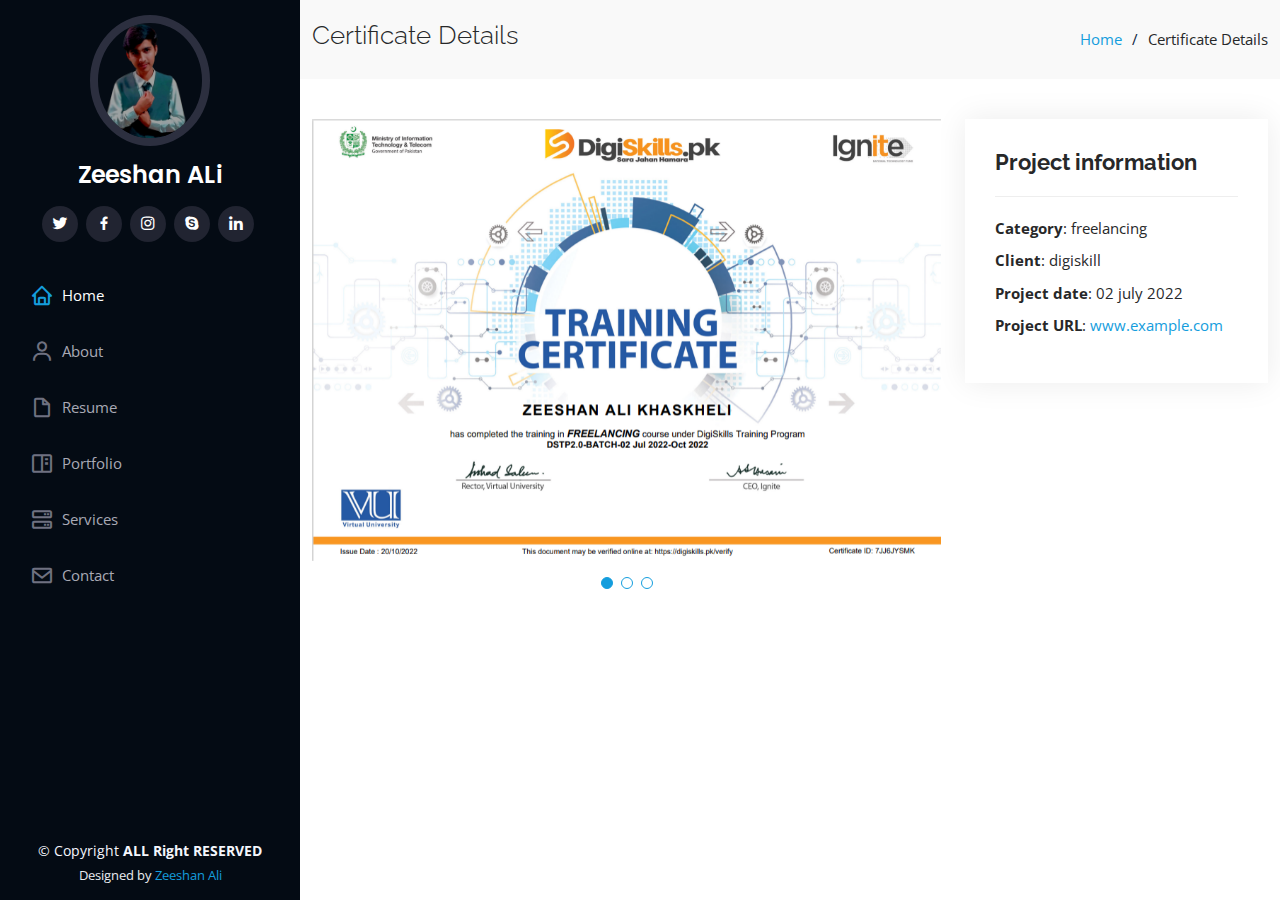
<file: certification-details-3.html>
<!DOCTYPE html>
<html lang="en">

<head>
  <meta charset="utf-8">
  <meta content="width=device-width, initial-scale=1.0" name="viewport">

  <title>Certification details</title>
  <meta content="" name="description">
  <meta content="" name="keywords">

  <!-- Favicons -->
   <link href="profile.png" rel="icon">
  <link href="profile.png" rel="apple-touch-icon">

  <!-- Google Fonts -->
  <link href="https://fonts.googleapis.com/css?family=Open+Sans:300,300i,400,400i,600,600i,700,700i|Raleway:300,300i,400,400i,500,500i,600,600i,700,700i|Poppins:300,300i,400,400i,500,500i,600,600i,700,700i" rel="stylesheet">

  <!-- Vendor CSS Files -->
  <link href="assets/vendor/aos/aos.css" rel="stylesheet">
  <link href="assets/vendor/bootstrap/css/bootstrap.min.css" rel="stylesheet">
  <link href="assets/vendor/bootstrap-icons/bootstrap-icons.css" rel="stylesheet">
  <link href="assets/vendor/boxicons/css/boxicons.min.css" rel="stylesheet">
  <link href="assets/vendor/glightbox/css/glightbox.min.css" rel="stylesheet">
  <link href="assets/vendor/swiper/swiper-bundle.min.css" rel="stylesheet">

  <!-- Template Main CSS File -->
  <link href="assets/css/style.css" rel="stylesheet">

  <!-- =======================================================
  * Template Name: iPortfolio - v3.9.1
  * Template URL: https://bootstrapmade.com/iportfolio-bootstrap-portfolio-websites-template/
  * Author: BootstrapMade.com
  * License: https://bootstrapmade.com/license/
  ======================================================== -->
</head>

<body>

  <!-- ======= Mobile nav toggle button ======= -->
  <i class="bi bi-list mobile-nav-toggle d-xl-none"></i>

  <!-- ======= Header ======= -->
  <header id="header">
    <div class="d-flex flex-column">

        <div class="profile">
            <img src="profile.png" alt="" class="img-fluid rounded-circle">
            <h1 class="text-light"><a href="index.html">Zeeshan ALi</a></h1>
            <div class="social-links mt-3 text-center">
              <a href="https://twitter.com/ZkLyrics?t=TClqThP6wmUllgshMxc1YQ&s=09" class="twitter"><i class="bx bxl-twitter"></i></a>
              <a href="https://www.facebook.com/profile.php?id=100071112280331" class="facebook"><i class="bx bxl-facebook"></i></a>
              <a href="https://www.instagram.com/invites/contact/?i=j9s05bl7b945&utm_content=mmdzrt2" class="instagram"><i class="bx bxl-instagram"></i></a>
              <a href="https://join.skype.com/invite/v1f1bfr8FSiF" class="google-plus"><i class="bx bxl-skype"></i></a>
              <a href="https://www.linkedin.com/in/zeeshan-ali-31ab57238" class="linkedin"><i class="bx bxl-linkedin"></i></a>
            </div>
          </div>

      <nav id="navbar" class="nav-menu navbar">
        <ul>
          <li><a href="index.html" class="nav-link scrollto active"><i class="bx bx-home"></i> <span>Home</span></a></li>
          <li><a href="index.html" class="nav-link scrollto"><i class="bx bx-user"></i> <span>About</span></a></li>
          <li><a href="index.html" class="nav-link scrollto"><i class="bx bx-file-blank"></i> <span>Resume</span></a></li>
          <li><a href="index.html" class="nav-link scrollto"><i class="bx bx-book-content"></i> <span>Portfolio</span></a></li>
          <li><a href="index.html" class="nav-link scrollto"><i class="bx bx-server"></i> <span>Services</span></a></li>
          <li><a href="index.html" class="nav-link scrollto"><i class="bx bx-envelope"></i> <span>Contact</span></a></li>
        </ul>
      </nav><!-- .nav-menu -->
    </div>
  </header><!-- End Header -->

  <main id="main">

    <!-- ======= Breadcrumbs ======= -->
    <section id="breadcrumbs" class="breadcrumbs">
      <div class="container">

        <div class="d-flex justify-content-between align-items-center">
          <h2>Certificate Details</h2>
          <ol>
            <li><a href="index.html">Home</a></li>
            <li>Certificate Details</li>
          </ol>
        </div>

      </div>
    </section><!-- End Breadcrumbs -->

    <!-- ======= Portfolio Details Section ======= -->
    <section id="portfolio-details" class="portfolio-details">
      <div class="container">

        <div class="row gy-4">

          <div class="col-lg-8">
            <div class="portfolio-details-slider swiper">
              <div class="swiper-wrapper align-items-center">

                <div class="swiper-slide">
                  <img src="assets/img/portfolio/digiskill (freelancing).png" alt="">
                </div>

                <div class="swiper-slide">
                  <img src="assets/img/portfolio/digiskill (freelancing).png" alt="">
                </div>

                <div class="swiper-slide">
                  <img src="assets/img/portfolio/digiskill (freelancing).png" alt="">
                </div>

              </div>
              <div class="swiper-pagination"></div>
            </div>
          </div>

          <div class="col-lg-4">
            <div class="portfolio-info">
              <h3>Project information</h3>
              <ul>
                <li><strong>Category</strong>: freelancing</li>
                <li><strong>Client</strong>: digiskill</li>
                <li><strong>Project date</strong>: 02 july 2022</li>
                <li><strong>Project URL</strong>: <a href="#">www.example.com</a></li>
              </ul>
            </div>
            <div class="portfolio-description">
             
            </div>
          </div>

        </div>

      </div>
    </section><!-- End Portfolio Details Section -->

  </main><!-- End #main -->

  <!-- ======= Footer ======= -->
  <footer id="footer">
    <div class="container">
      <div class="copyright">
        &copy; Copyright <strong><span>ALL Right RESERVED</span></strong>
      </div>
      <div class="credits">
        <!-- All the links in the footer should remain intact. -->
        <!-- You can delete the links only if you purchased the pro version. -->
        <!-- Licensing information: https://bootstrapmade.com/license/ -->
        <!-- Purchase the pro version with working PHP/AJAX contact form: https://bootstrapmade.com/iportfolio-bootstrap-portfolio-websites-template/ -->
        Designed by <a href="https://bootstrapmade.com/">Zeeshan Ali</a>
      </div>
    </div>
  </footer><!-- End  Footer -->

  <a href="#" class="back-to-top d-flex align-items-center justify-content-center"><i class="bi bi-arrow-up-short"></i></a>

  <!-- Vendor JS Files -->
  <script src="assets/vendor/purecounter/purecounter_vanilla.js"></script>
  <script src="assets/vendor/aos/aos.js"></script>
  <script src="assets/vendor/bootstrap/js/bootstrap.bundle.min.js"></script>
  <script src="assets/vendor/glightbox/js/glightbox.min.js"></script>
  <script src="assets/vendor/isotope-layout/isotope.pkgd.min.js"></script>
  <script src="assets/vendor/swiper/swiper-bundle.min.js"></script>
  <script src="assets/vendor/typed.js/typed.min.js"></script>
  <script src="assets/vendor/waypoints/noframework.waypoints.js"></script>
  <script src="assets/vendor/php-email-form/validate.js"></script>

  <!-- Template Main JS File -->
  <script src="assets/js/main.js"></script>

</body>

</html>
</file>
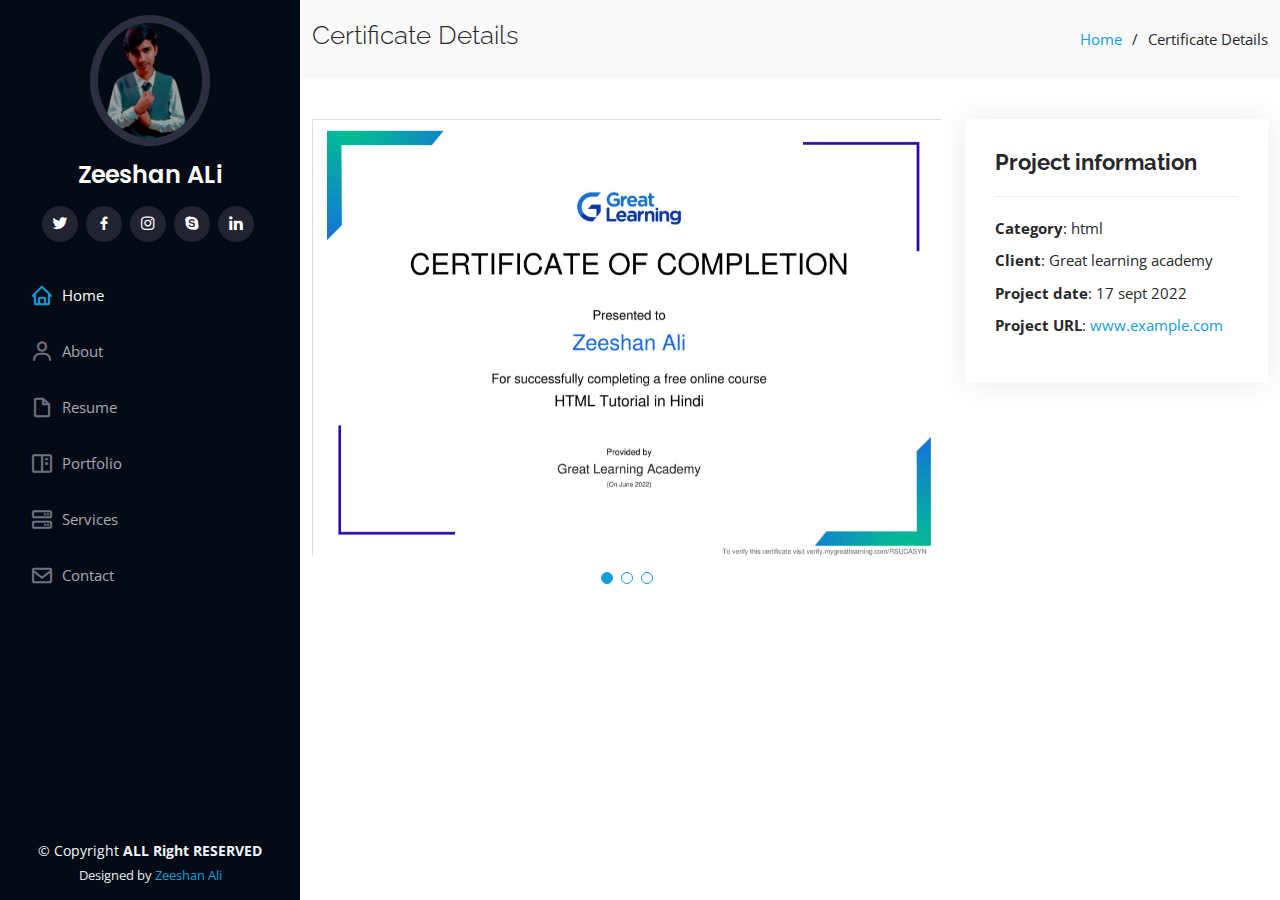
<file: certification-details-4.html>
<!DOCTYPE html>
<html lang="en">

<head>
  <meta charset="utf-8">
  <meta content="width=device-width, initial-scale=1.0" name="viewport">

  <title>Certification details</title>
  <meta content="" name="description">
  <meta content="" name="keywords">

  <!-- Favicons -->
   <link href="profile.png" rel="icon">
  <link href="profile.png" rel="apple-touch-icon">

  <!-- Google Fonts -->
  <link href="https://fonts.googleapis.com/css?family=Open+Sans:300,300i,400,400i,600,600i,700,700i|Raleway:300,300i,400,400i,500,500i,600,600i,700,700i|Poppins:300,300i,400,400i,500,500i,600,600i,700,700i" rel="stylesheet">

  <!-- Vendor CSS Files -->
  <link href="assets/vendor/aos/aos.css" rel="stylesheet">
  <link href="assets/vendor/bootstrap/css/bootstrap.min.css" rel="stylesheet">
  <link href="assets/vendor/bootstrap-icons/bootstrap-icons.css" rel="stylesheet">
  <link href="assets/vendor/boxicons/css/boxicons.min.css" rel="stylesheet">
  <link href="assets/vendor/glightbox/css/glightbox.min.css" rel="stylesheet">
  <link href="assets/vendor/swiper/swiper-bundle.min.css" rel="stylesheet">

  <!-- Template Main CSS File -->
  <link href="assets/css/style.css" rel="stylesheet">

  <!-- =======================================================
  * Template Name: iPortfolio - v3.9.1
  * Template URL: https://bootstrapmade.com/iportfolio-bootstrap-portfolio-websites-template/
  * Author: BootstrapMade.com
  * License: https://bootstrapmade.com/license/
  ======================================================== -->
</head>

<body>

  <!-- ======= Mobile nav toggle button ======= -->
  <i class="bi bi-list mobile-nav-toggle d-xl-none"></i>

  <!-- ======= Header ======= -->
  <header id="header">
    <div class="d-flex flex-column">

        <div class="profile">
            <img src="profile.png" alt="" class="img-fluid rounded-circle">
            <h1 class="text-light"><a href="index.html">Zeeshan ALi</a></h1>
            <div class="social-links mt-3 text-center">
              <a href="https://twitter.com/ZkLyrics?t=TClqThP6wmUllgshMxc1YQ&s=09" class="twitter"><i class="bx bxl-twitter"></i></a>
              <a href="https://www.facebook.com/profile.php?id=100071112280331" class="facebook"><i class="bx bxl-facebook"></i></a>
              <a href="https://www.instagram.com/invites/contact/?i=j9s05bl7b945&utm_content=mmdzrt2" class="instagram"><i class="bx bxl-instagram"></i></a>
              <a href="https://join.skype.com/invite/v1f1bfr8FSiF" class="google-plus"><i class="bx bxl-skype"></i></a>
              <a href="https://www.linkedin.com/in/zeeshan-ali-31ab57238" class="linkedin"><i class="bx bxl-linkedin"></i></a>
            </div>
          </div>

      <nav id="navbar" class="nav-menu navbar">
        <ul>
          <li><a href="index.html" class="nav-link scrollto active"><i class="bx bx-home"></i> <span>Home</span></a></li>
          <li><a href="index.html" class="nav-link scrollto"><i class="bx bx-user"></i> <span>About</span></a></li>
          <li><a href="index.html" class="nav-link scrollto"><i class="bx bx-file-blank"></i> <span>Resume</span></a></li>
          <li><a href="index.html" class="nav-link scrollto"><i class="bx bx-book-content"></i> <span>Portfolio</span></a></li>
          <li><a href="index.html" class="nav-link scrollto"><i class="bx bx-server"></i> <span>Services</span></a></li>
          <li><a href="index.html" class="nav-link scrollto"><i class="bx bx-envelope"></i> <span>Contact</span></a></li>
        </ul>
      </nav><!-- .nav-menu -->
    </div>
  </header><!-- End Header -->

  <main id="main">

    <!-- ======= Breadcrumbs ======= -->
    <section id="breadcrumbs" class="breadcrumbs">
      <div class="container">

        <div class="d-flex justify-content-between align-items-center">
          <h2>Certificate Details</h2>
          <ol>
            <li><a href="index.html">Home</a></li>
            <li>Certificate Details</li>
          </ol>
        </div>

      </div>
    </section><!-- End Breadcrumbs -->

    <!-- ======= Portfolio Details Section ======= -->
    <section id="portfolio-details" class="portfolio-details">
      <div class="container">

        <div class="row gy-4">

          <div class="col-lg-8">
            <div class="portfolio-details-slider swiper">
              <div class="swiper-wrapper align-items-center">

                <div class="swiper-slide">
                  <img src="assets/img/portfolio/html.png" alt="">
                </div>

                <div class="swiper-slide">
                  <img src="assets/img/portfolio/html.png" alt="">
                </div>

                <div class="swiper-slide">
                  <img src="assets/img/portfolio/html.png" alt="">
                </div>

              </div>
              <div class="swiper-pagination"></div>
            </div>
          </div>

          <div class="col-lg-4">
            <div class="portfolio-info">
              <h3>Project information</h3>
              <ul>
                <li><strong>Category</strong>: html</li>
                <li><strong>Client</strong>: Great learning academy</li>
                <li><strong>Project date</strong>: 17 sept 2022</li>
                <li><strong>Project URL</strong>: <a href="#">www.example.com</a></li>
              </ul>
            </div>
            <div class="portfolio-description">
              
            </div>
          </div>

        </div>

      </div>
    </section><!-- End Portfolio Details Section -->

  </main><!-- End #main -->

  <!-- ======= Footer ======= -->
  <footer id="footer">
    <div class="container">
      <div class="copyright">
        &copy; Copyright <strong><span>ALL Right RESERVED</span></strong>
      </div>
      <div class="credits">
        <!-- All the links in the footer should remain intact. -->
        <!-- You can delete the links only if you purchased the pro version. -->
        <!-- Licensing information: https://bootstrapmade.com/license/ -->
        <!-- Purchase the pro version with working PHP/AJAX contact form: https://bootstrapmade.com/iportfolio-bootstrap-portfolio-websites-template/ -->
        Designed by <a href="https://bootstrapmade.com/">Zeeshan Ali</a>
      </div>
    </div>
  </footer><!-- End  Footer -->

  <a href="#" class="back-to-top d-flex align-items-center justify-content-center"><i class="bi bi-arrow-up-short"></i></a>

  <!-- Vendor JS Files -->
  <script src="assets/vendor/purecounter/purecounter_vanilla.js"></script>
  <script src="assets/vendor/aos/aos.js"></script>
  <script src="assets/vendor/bootstrap/js/bootstrap.bundle.min.js"></script>
  <script src="assets/vendor/glightbox/js/glightbox.min.js"></script>
  <script src="assets/vendor/isotope-layout/isotope.pkgd.min.js"></script>
  <script src="assets/vendor/swiper/swiper-bundle.min.js"></script>
  <script src="assets/vendor/typed.js/typed.min.js"></script>
  <script src="assets/vendor/waypoints/noframework.waypoints.js"></script>
  <script src="assets/vendor/php-email-form/validate.js"></script>

  <!-- Template Main JS File -->
  <script src="assets/js/main.js"></script>

</body>

</html>
</file>
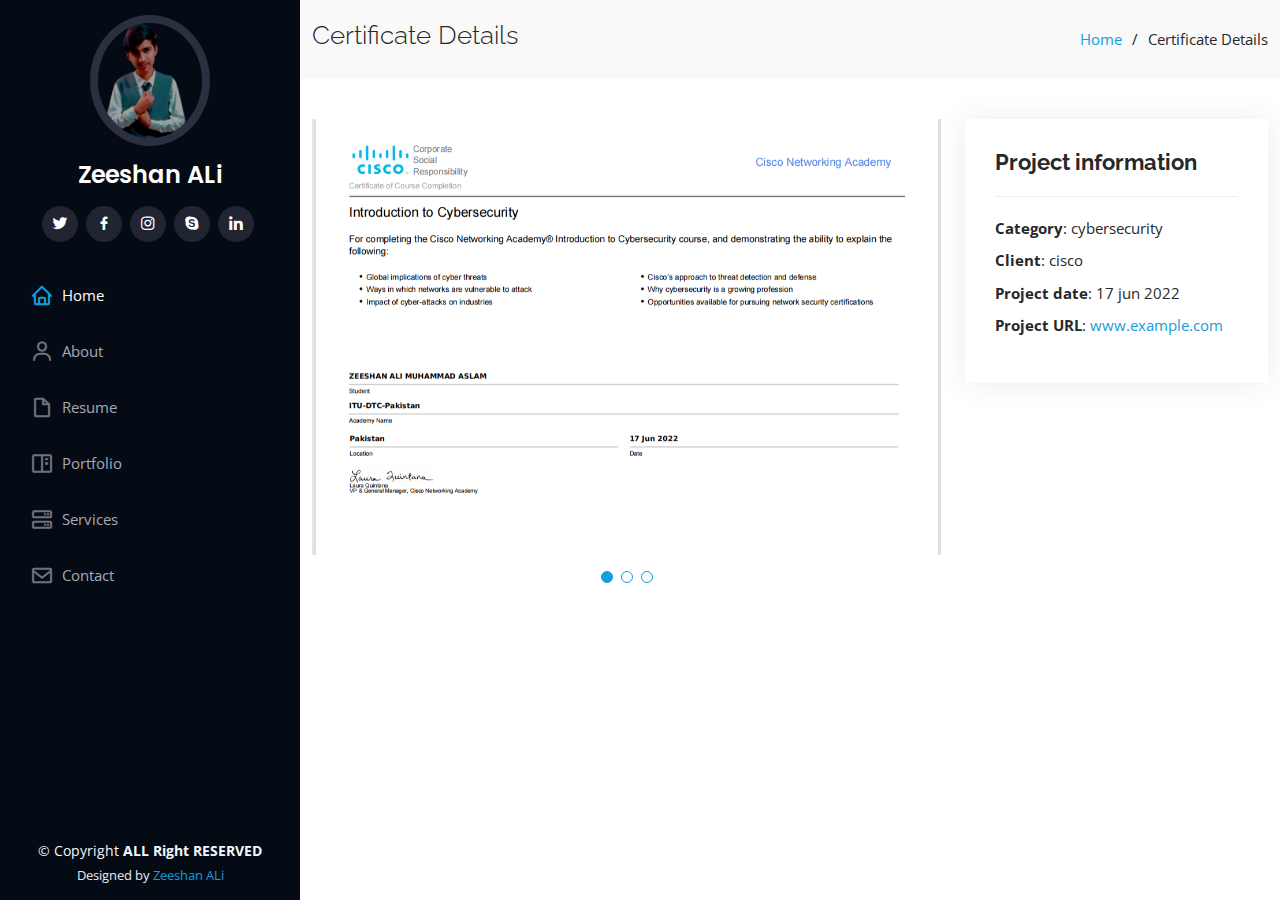
<file: certification-details.html>
<!DOCTYPE html>
<html lang="en">

<head>
  <meta charset="utf-8">
  <meta content="width=device-width, initial-scale=1.0" name="viewport">

  <title>Certification details</title>
  <meta content="" name="description">
  <meta content="" name="keywords">

  <!-- Favicons -->
   <link href="profile.png" rel="icon">
  <link href="profile.png" rel="apple-touch-icon">

  <!-- Google Fonts -->
  <link href="https://fonts.googleapis.com/css?family=Open+Sans:300,300i,400,400i,600,600i,700,700i|Raleway:300,300i,400,400i,500,500i,600,600i,700,700i|Poppins:300,300i,400,400i,500,500i,600,600i,700,700i" rel="stylesheet">

  <!-- Vendor CSS Files -->
  <link href="assets/vendor/aos/aos.css" rel="stylesheet">
  <link href="assets/vendor/bootstrap/css/bootstrap.min.css" rel="stylesheet">
  <link href="assets/vendor/bootstrap-icons/bootstrap-icons.css" rel="stylesheet">
  <link href="assets/vendor/boxicons/css/boxicons.min.css" rel="stylesheet">
  <link href="assets/vendor/glightbox/css/glightbox.min.css" rel="stylesheet">
  <link href="assets/vendor/swiper/swiper-bundle.min.css" rel="stylesheet">

  <!-- Template Main CSS File -->
  <link href="assets/css/style.css" rel="stylesheet">

  <!-- =======================================================
  * Template Name: iPortfolio - v3.9.1
  * Template URL: https://bootstrapmade.com/iportfolio-bootstrap-portfolio-websites-template/
  * Author: BootstrapMade.com
  * License: https://bootstrapmade.com/license/
  ======================================================== -->
</head>

<body>

  <!-- ======= Mobile nav toggle button ======= -->
  <i class="bi bi-list mobile-nav-toggle d-xl-none"></i>

  <!-- ======= Header ======= -->
  <header id="header">
    <div class="d-flex flex-column">

        <div class="profile">
            <img src="profile.png" alt="" class="img-fluid rounded-circle">
            <h1 class="text-light"><a href="index.html">Zeeshan ALi</a></h1>
            <div class="social-links mt-3 text-center">
              <a href="https://twitter.com/ZkLyrics?t=TClqThP6wmUllgshMxc1YQ&s=09" class="twitter"><i class="bx bxl-twitter"></i></a>
              <a href="https://www.facebook.com/profile.php?id=100071112280331" class="facebook"><i class="bx bxl-facebook"></i></a>
              <a href="https://www.instagram.com/invites/contact/?i=j9s05bl7b945&utm_content=mmdzrt2" class="instagram"><i class="bx bxl-instagram"></i></a>
              <a href="https://join.skype.com/invite/v1f1bfr8FSiF" class="google-plus"><i class="bx bxl-skype"></i></a>
              <a href="https://www.linkedin.com/in/zeeshan-ali-31ab57238" class="linkedin"><i class="bx bxl-linkedin"></i></a>
            </div>
          </div>

      <nav id="navbar" class="nav-menu navbar">
        <ul>
          <li><a href="index.html" class="nav-link scrollto active"><i class="bx bx-home"></i> <span>Home</span></a></li>
          <li><a href="index.html" class="nav-link scrollto"><i class="bx bx-user"></i> <span>About</span></a></li>
          <li><a href="index.html" class="nav-link scrollto"><i class="bx bx-file-blank"></i> <span>Resume</span></a></li>
          <li><a href="index.html" class="nav-link scrollto"><i class="bx bx-book-content"></i> <span>Portfolio</span></a></li>
          <li><a href="index.html" class="nav-link scrollto"><i class="bx bx-server"></i> <span>Services</span></a></li>
          <li><a href="index.html" class="nav-link scrollto"><i class="bx bx-envelope"></i> <span>Contact</span></a></li>
        </ul>
      </nav><!-- .nav-menu -->
    </div>
  </header><!-- End Header -->

  <main id="main">

    <!-- ======= Breadcrumbs ======= -->
    <section id="breadcrumbs" class="breadcrumbs">
      <div class="container">

        <div class="d-flex justify-content-between align-items-center">
          <h2>Certificate Details</h2>
          <ol>
            <li><a href="index.html">Home</a></li>
            <li>Certificate Details</li>
          </ol>
        </div>

      </div>
    </section><!-- End Breadcrumbs -->

    <!-- ======= Portfolio Details Section ======= -->
    <section id="portfolio-details" class="portfolio-details">
      <div class="container">

        <div class="row gy-4">

          <div class="col-lg-8">
            <div class="portfolio-details-slider swiper">
              <div class="swiper-wrapper align-items-center">

                <div class="swiper-slide">
                  <img src="assets/img/portfolio/cybersecurity.png" alt="">
                </div>

                <div class="swiper-slide">
                  <img src="assets/img/portfolio/cybersecurity.png" alt="">
                </div>

                <div class="swiper-slide">
                  <img src="assets/img/portfolio/cybersecurity.png" alt="">
                </div>

              </div>
              <div class="swiper-pagination"></div>
            </div>
          </div>

          <div class="col-lg-4">
            <div class="portfolio-info">
              <h3>Project information</h3>
              <ul>
                <li><strong>Category</strong>: cybersecurity</li>
                <li><strong>Client</strong>: cisco</li>
                <li><strong>Project date</strong>: 17 jun 2022</li>
                <li><strong>Project URL</strong>: <a href="#">www.example.com</a></li>
              </ul>
            </div>
            <div class="portfolio-description">
              
            </div>
          </div>

        </div>

      </div>
    </section><!-- End Portfolio Details Section -->

  </main><!-- End #main -->

  <!-- ======= Footer ======= -->
  <footer id="footer">
    <div class="container">
      <div class="copyright">
        &copy; Copyright <strong><span>ALL Right RESERVED</span></strong>
      </div>
      <div class="credits">
        <!-- All the links in the footer should remain intact. -->
        <!-- You can delete the links only if you purchased the pro version. -->
        <!-- Licensing information: https://bootstrapmade.com/license/ -->
        <!-- Purchase the pro version with working PHP/AJAX contact form: https://bootstrapmade.com/iportfolio-bootstrap-portfolio-websites-template/ -->
        Designed by <a href="https://bootstrapmade.com/">Zeeshan ALi</a>
      </div>
    </div>
  </footer><!-- End  Footer -->

  <a href="#" class="back-to-top d-flex align-items-center justify-content-center"><i class="bi bi-arrow-up-short"></i></a>

  <!-- Vendor JS Files -->
  <script src="assets/vendor/purecounter/purecounter_vanilla.js"></script>
  <script src="assets/vendor/aos/aos.js"></script>
  <script src="assets/vendor/bootstrap/js/bootstrap.bundle.min.js"></script>
  <script src="assets/vendor/glightbox/js/glightbox.min.js"></script>
  <script src="assets/vendor/isotope-layout/isotope.pkgd.min.js"></script>
  <script src="assets/vendor/swiper/swiper-bundle.min.js"></script>
  <script src="assets/vendor/typed.js/typed.min.js"></script>
  <script src="assets/vendor/waypoints/noframework.waypoints.js"></script>
  <script src="assets/vendor/php-email-form/validate.js"></script>

  <!-- Template Main JS File -->
  <script src="assets/js/main.js"></script>

</body>

</html>
</file>
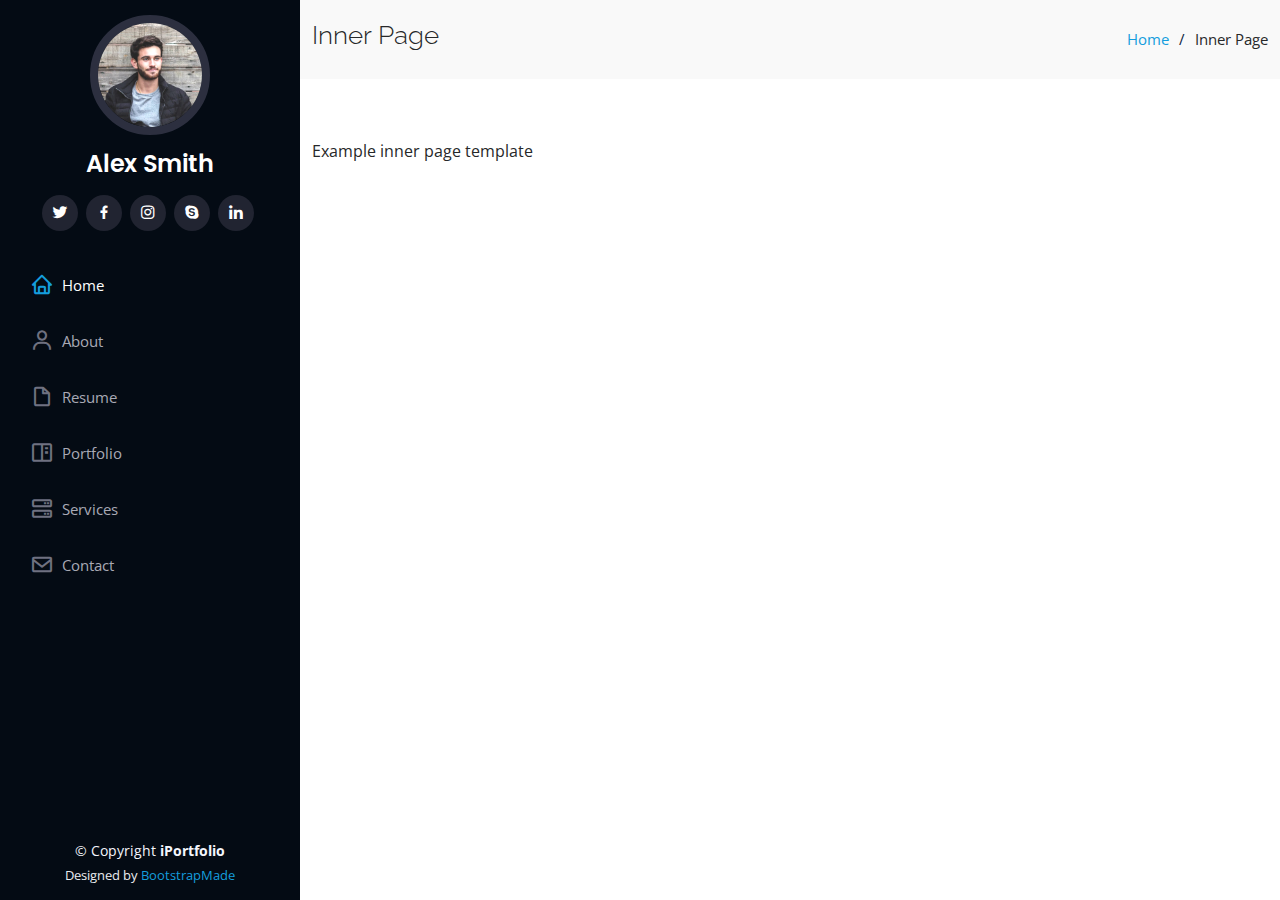
<file: inner-page.html>
<!DOCTYPE html>
<html lang="en">

<head>
  <meta charset="utf-8">
  <meta content="width=device-width, initial-scale=1.0" name="viewport">

  <title>Inner Page - iPortfolio Bootstrap Template</title>
  <meta content="" name="description">
  <meta content="" name="keywords">

  <!-- Favicons -->
  <link href="assets/img/favicon.png" rel="icon">
  <link href="assets/img/apple-touch-icon.png" rel="apple-touch-icon">

  <!-- Google Fonts -->
  <link href="https://fonts.googleapis.com/css?family=Open+Sans:300,300i,400,400i,600,600i,700,700i|Raleway:300,300i,400,400i,500,500i,600,600i,700,700i|Poppins:300,300i,400,400i,500,500i,600,600i,700,700i" rel="stylesheet">

  <!-- Vendor CSS Files -->
  <link href="assets/vendor/aos/aos.css" rel="stylesheet">
  <link href="assets/vendor/bootstrap/css/bootstrap.min.css" rel="stylesheet">
  <link href="assets/vendor/bootstrap-icons/bootstrap-icons.css" rel="stylesheet">
  <link href="assets/vendor/boxicons/css/boxicons.min.css" rel="stylesheet">
  <link href="assets/vendor/glightbox/css/glightbox.min.css" rel="stylesheet">
  <link href="assets/vendor/swiper/swiper-bundle.min.css" rel="stylesheet">

  <!-- Template Main CSS File -->
  <link href="assets/css/style.css" rel="stylesheet">

  <!-- =======================================================
  * Template Name: iPortfolio - v3.9.1
  * Template URL: https://bootstrapmade.com/iportfolio-bootstrap-portfolio-websites-template/
  * Author: BootstrapMade.com
  * License: https://bootstrapmade.com/license/
  ======================================================== -->
</head>

<body>

  <!-- ======= Mobile nav toggle button ======= -->
  <i class="bi bi-list mobile-nav-toggle d-xl-none"></i>

  <!-- ======= Header ======= -->
  <header id="header">
    <div class="d-flex flex-column">

      <div class="profile">
        <img src="assets/img/profile-img.jpg" alt="" class="img-fluid rounded-circle">
        <h1 class="text-light"><a href="index.html">Alex Smith</a></h1>
        <div class="social-links mt-3 text-center">
          <a href="#" class="twitter"><i class="bx bxl-twitter"></i></a>
          <a href="#" class="facebook"><i class="bx bxl-facebook"></i></a>
          <a href="#" class="instagram"><i class="bx bxl-instagram"></i></a>
          <a href="#" class="google-plus"><i class="bx bxl-skype"></i></a>
          <a href="#" class="linkedin"><i class="bx bxl-linkedin"></i></a>
        </div>
      </div>

      <nav id="navbar" class="nav-menu navbar">
        <ul>
          <li><a href="#hero" class="nav-link scrollto active"><i class="bx bx-home"></i> <span>Home</span></a></li>
          <li><a href="#about" class="nav-link scrollto"><i class="bx bx-user"></i> <span>About</span></a></li>
          <li><a href="#resume" class="nav-link scrollto"><i class="bx bx-file-blank"></i> <span>Resume</span></a></li>
          <li><a href="#portfolio" class="nav-link scrollto"><i class="bx bx-book-content"></i> <span>Portfolio</span></a></li>
          <li><a href="#services" class="nav-link scrollto"><i class="bx bx-server"></i> <span>Services</span></a></li>
          <li><a href="#contact" class="nav-link scrollto"><i class="bx bx-envelope"></i> <span>Contact</span></a></li>
        </ul>
      </nav><!-- .nav-menu -->
    </div>
  </header><!-- End Header -->

  <main id="main">

    <!-- ======= Breadcrumbs ======= -->
    <section class="breadcrumbs">
      <div class="container">

        <div class="d-flex justify-content-between align-items-center">
          <h2>Inner Page</h2>
          <ol>
            <li><a href="index.html">Home</a></li>
            <li>Inner Page</li>
          </ol>
        </div>

      </div>
    </section><!-- End Breadcrumbs -->

    <section class="inner-page">
      <div class="container">
        <p>
          Example inner page template
        </p>
      </div>
    </section>

  </main><!-- End #main -->

  <!-- ======= Footer ======= -->
  <footer id="footer">
    <div class="container">
      <div class="copyright">
        &copy; Copyright <strong><span>iPortfolio</span></strong>
      </div>
      <div class="credits">
        <!-- All the links in the footer should remain intact. -->
        <!-- You can delete the links only if you purchased the pro version. -->
        <!-- Licensing information: https://bootstrapmade.com/license/ -->
        <!-- Purchase the pro version with working PHP/AJAX contact form: https://bootstrapmade.com/iportfolio-bootstrap-portfolio-websites-template/ -->
        Designed by <a href="https://bootstrapmade.com/">BootstrapMade</a>
      </div>
    </div>
  </footer><!-- End  Footer -->

  <a href="#" class="back-to-top d-flex align-items-center justify-content-center"><i class="bi bi-arrow-up-short"></i></a>

  <!-- Vendor JS Files -->
  <script src="assets/vendor/purecounter/purecounter_vanilla.js"></script>
  <script src="assets/vendor/aos/aos.js"></script>
  <script src="assets/vendor/bootstrap/js/bootstrap.bundle.min.js"></script>
  <script src="assets/vendor/glightbox/js/glightbox.min.js"></script>
  <script src="assets/vendor/isotope-layout/isotope.pkgd.min.js"></script>
  <script src="assets/vendor/swiper/swiper-bundle.min.js"></script>
  <script src="assets/vendor/typed.js/typed.min.js"></script>
  <script src="assets/vendor/waypoints/noframework.waypoints.js"></script>
  <script src="assets/vendor/php-email-form/validate.js"></script>

  <!-- Template Main JS File -->
  <script src="assets/js/main.js"></script>

</body>

</html>
</file>
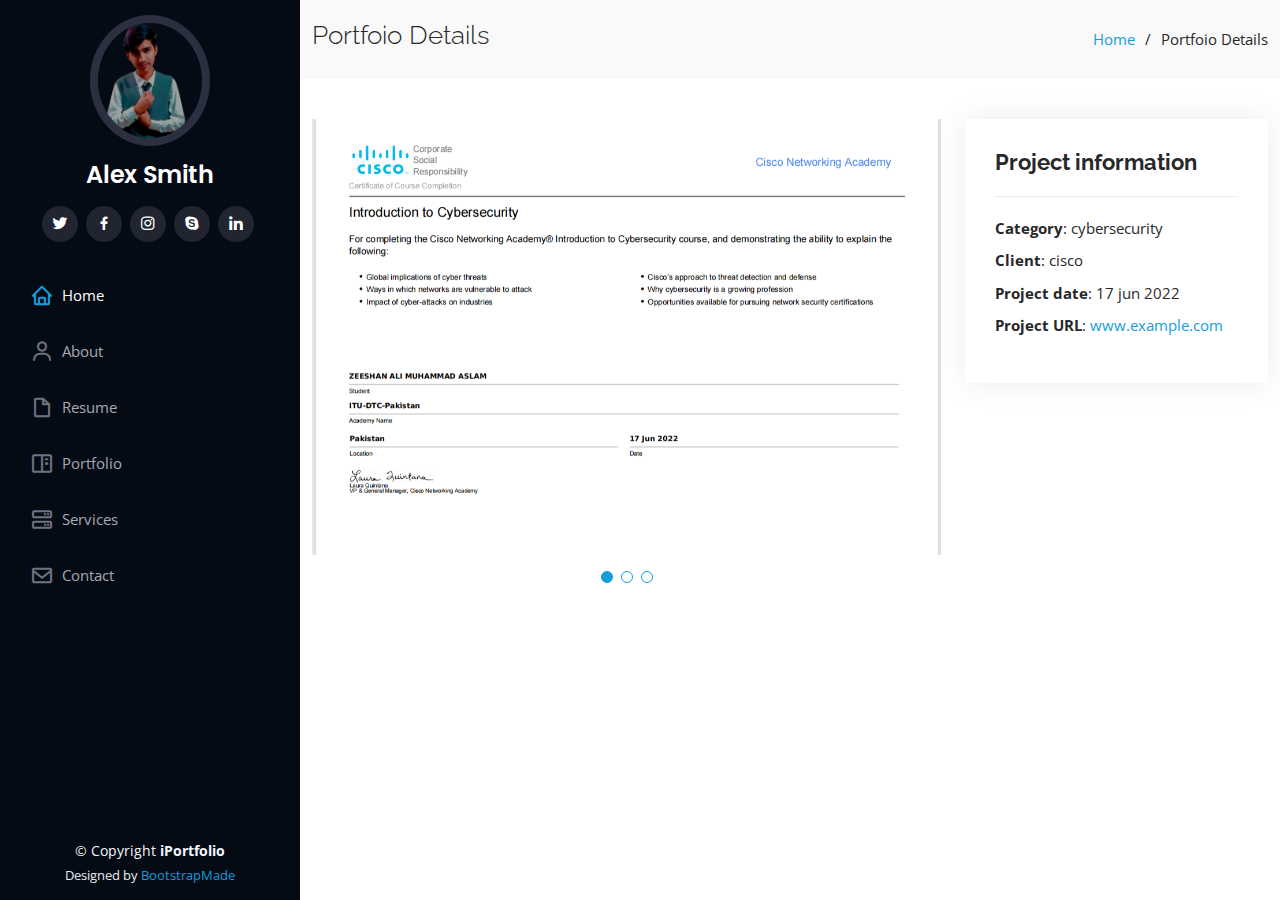
<file: portfolio-details.html>
<!DOCTYPE html>
<html lang="en">

<head>
  <meta charset="utf-8">
  <meta content="width=device-width, initial-scale=1.0" name="viewport">

  <title>Certification <details></details></title>
  <meta content="" name="description">
  <meta content="" name="keywords">

  <!-- Favicons -->
  <link href="assets/img/favicon.png" rel="icon">
  <link href="assets/img/apple-touch-icon.png" rel="apple-touch-icon">

  <!-- Google Fonts -->
  <link href="https://fonts.googleapis.com/css?family=Open+Sans:300,300i,400,400i,600,600i,700,700i|Raleway:300,300i,400,400i,500,500i,600,600i,700,700i|Poppins:300,300i,400,400i,500,500i,600,600i,700,700i" rel="stylesheet">

  <!-- Vendor CSS Files -->
  <link href="assets/vendor/aos/aos.css" rel="stylesheet">
  <link href="assets/vendor/bootstrap/css/bootstrap.min.css" rel="stylesheet">
  <link href="assets/vendor/bootstrap-icons/bootstrap-icons.css" rel="stylesheet">
  <link href="assets/vendor/boxicons/css/boxicons.min.css" rel="stylesheet">
  <link href="assets/vendor/glightbox/css/glightbox.min.css" rel="stylesheet">
  <link href="assets/vendor/swiper/swiper-bundle.min.css" rel="stylesheet">

  <!-- Template Main CSS File -->
  <link href="assets/css/style.css" rel="stylesheet">

  <!-- =======================================================
  * Template Name: iPortfolio - v3.9.1
  * Template URL: https://bootstrapmade.com/iportfolio-bootstrap-portfolio-websites-template/
  * Author: BootstrapMade.com
  * License: https://bootstrapmade.com/license/
  ======================================================== -->
</head>

<body>

  <!-- ======= Mobile nav toggle button ======= -->
  <i class="bi bi-list mobile-nav-toggle d-xl-none"></i>

  <!-- ======= Header ======= -->
  <header id="header">
    <div class="d-flex flex-column">

      <div class="profile">
        <img src="profile.png" alt="" class="img-fluid rounded-circle">
        <h1 class="text-light"><a href="index.html">Alex Smith</a></h1>
        <div class="social-links mt-3 text-center">
          <a href="#" class="twitter"><i class="bx bxl-twitter"></i></a>
          <a href="#" class="facebook"><i class="bx bxl-facebook"></i></a>
          <a href="#" class="instagram"><i class="bx bxl-instagram"></i></a>
          <a href="#" class="google-plus"><i class="bx bxl-skype"></i></a>
          <a href="#" class="linkedin"><i class="bx bxl-linkedin"></i></a>
        </div>
      </div>

      <nav id="navbar" class="nav-menu navbar">
        <ul>
          <li><a href="index.html" class="nav-link scrollto active"><i class="bx bx-home"></i> <span>Home</span></a></li>
          <li><a href="index.html" class="nav-link scrollto"><i class="bx bx-user"></i> <span>About</span></a></li>
          <li><a href="index.html" class="nav-link scrollto"><i class="bx bx-file-blank"></i> <span>Resume</span></a></li>
          <li><a href="index.html" class="nav-link scrollto"><i class="bx bx-book-content"></i> <span>Portfolio</span></a></li>
          <li><a href="index.html" class="nav-link scrollto"><i class="bx bx-server"></i> <span>Services</span></a></li>
          <li><a href="index.html" class="nav-link scrollto"><i class="bx bx-envelope"></i> <span>Contact</span></a></li>
        </ul>
      </nav><!-- .nav-menu -->
    </div>
  </header><!-- End Header -->

  <main id="main">

    <!-- ======= Breadcrumbs ======= -->
    <section id="breadcrumbs" class="breadcrumbs">
      <div class="container">

        <div class="d-flex justify-content-between align-items-center">
          <h2>Portfoio Details</h2>
          <ol>
            <li><a href="index.html">Home</a></li>
            <li>Portfoio Details</li>
          </ol>
        </div>

      </div>
    </section><!-- End Breadcrumbs -->

    <!-- ======= Portfolio Details Section ======= -->
    <section id="portfolio-details" class="portfolio-details">
      <div class="container">

        <div class="row gy-4">

          <div class="col-lg-8">
            <div class="portfolio-details-slider swiper">
              <div class="swiper-wrapper align-items-center">

                <div class="swiper-slide">
                  <img src="assets/img/portfolio/cybersecurity.png" alt="">
                </div>

                <div class="swiper-slide">
                  <img src="assets/img/portfolio/cybersecurity.png" alt="">
                </div>

                <div class="swiper-slide">
                  <img src="assets/img/portfolio/cybersecurity.png" alt="">
                </div>

              </div>
              <div class="swiper-pagination"></div>
            </div>
          </div>

          <div class="col-lg-4">
            <div class="portfolio-info">
              <h3>Project information</h3>
              <ul>
                <li><strong>Category</strong>: cybersecurity</li>
                <li><strong>Client</strong>: cisco</li>
                <li><strong>Project date</strong>: 17 jun 2022</li>
                <li><strong>Project URL</strong>: <a href="#">www.example.com</a></li>
              </ul>
            </div>
            <div class="portfolio-description">
              
            </div>
          </div>

        </div>

      </div>
    </section><!-- End Portfolio Details Section -->

  </main><!-- End #main -->

  <!-- ======= Footer ======= -->
  <footer id="footer">
    <div class="container">
      <div class="copyright">
        &copy; Copyright <strong><span>iPortfolio</span></strong>
      </div>
      <div class="credits">
        <!-- All the links in the footer should remain intact. -->
        <!-- You can delete the links only if you purchased the pro version. -->
        <!-- Licensing information: https://bootstrapmade.com/license/ -->
        <!-- Purchase the pro version with working PHP/AJAX contact form: https://bootstrapmade.com/iportfolio-bootstrap-portfolio-websites-template/ -->
        Designed by <a href="https://bootstrapmade.com/">BootstrapMade</a>
      </div>
    </div>
  </footer><!-- End  Footer -->

  <a href="#" class="back-to-top d-flex align-items-center justify-content-center"><i class="bi bi-arrow-up-short"></i></a>

  <!-- Vendor JS Files -->
  <script src="assets/vendor/purecounter/purecounter_vanilla.js"></script>
  <script src="assets/vendor/aos/aos.js"></script>
  <script src="assets/vendor/bootstrap/js/bootstrap.bundle.min.js"></script>
  <script src="assets/vendor/glightbox/js/glightbox.min.js"></script>
  <script src="assets/vendor/isotope-layout/isotope.pkgd.min.js"></script>
  <script src="assets/vendor/swiper/swiper-bundle.min.js"></script>
  <script src="assets/vendor/typed.js/typed.min.js"></script>
  <script src="assets/vendor/waypoints/noframework.waypoints.js"></script>
  <script src="assets/vendor/php-email-form/validate.js"></script>

  <!-- Template Main JS File -->
  <script src="assets/js/main.js"></script>

</body>

</html>
</file>
<file: assets/css/style.css>
/**
* Template Name: iPortfolio - v3.9.1
* Template URL: https://bootstrapmade.com/iportfolio-bootstrap-portfolio-websites-template/
* Author: BootstrapMade.com
* License: https://bootstrapmade.com/license/
*/

/*--------------------------------------------------------------
# General
--------------------------------------------------------------*/
body {
  font-family: "Open Sans", sans-serif;
  color: #272829;
}

a {
  color: #149ddd;
  text-decoration: none;
}

a:hover {
  color: #37b3ed;
  text-decoration: none;
}

h1,
h2,
h3,
h4,
h5,
h6 {
  font-family: "Raleway", sans-serif;
}

/*--------------------------------------------------------------
# Back to top button
--------------------------------------------------------------*/
.back-to-top {
  position: fixed;
  visibility: hidden;
  opacity: 0;
  right: 15px;
  bottom: 15px;
  z-index: 996;
  background: #149ddd;
  width: 40px;
  height: 40px;
  border-radius: 50px;
  transition: all 0.4s;
}

.back-to-top i {
  font-size: 28px;
  color: #fff;
  line-height: 0;
}

.back-to-top:hover {
  background: #2eafec;
  color: #fff;
}

.back-to-top.active {
  visibility: visible;
  opacity: 1;
}

/*--------------------------------------------------------------
# Header
--------------------------------------------------------------*/
#header {
  position: fixed;
  top: 0;
  left: 0;
  bottom: 0;
  width: 300px;
  transition: all ease-in-out 0.5s;
  z-index: 9997;
  transition: all 0.5s;
  padding: 0 15px;
  background: #040b14;
  overflow-y: auto;
}

#header .profile img {
  margin: 15px auto;
  display: block;
  width: 120px;
  border: 8px solid #2c2f3f;
}

#header .profile h1 {
  font-size: 24px;
  margin: 0;
  padding: 0;
  font-weight: 600;
  -moz-text-align-last: center;
  text-align-last: center;
  font-family: "Poppins", sans-serif;
}

#header .profile h1 a,
#header .profile h1 a:hover {
  color: #fff;
  text-decoration: none;
}

#header .profile .social-links a {
  font-size: 18px;
  display: inline-block;
  background: #212431;
  color: #fff;
  line-height: 1;
  padding: 8px 0;
  margin-right: 4px;
  border-radius: 50%;
  text-align: center;
  width: 36px;
  height: 36px;
  transition: 0.3s;
}

#header .profile .social-links a:hover {
  background: #149ddd;
  color: #fff;
  text-decoration: none;
}

#main {
  margin-left: 300px;
}

@media (max-width: 1199px) {
  #header {
    left: -300px;
  }

  #main {
    margin-left: 0;
  }
}

/*--------------------------------------------------------------
# Navigation Menu
--------------------------------------------------------------*/
/* Desktop Navigation */
.nav-menu {
  padding: 30px 0 0 0;
}

.nav-menu * {
  margin: 0;
  padding: 0;
  list-style: none;
}

.nav-menu>ul>li {
  position: relative;
  white-space: nowrap;
}

.nav-menu a,
.nav-menu a:focus {
  display: flex;
  align-items: center;
  color: #a8a9b4;
  padding: 12px 15px;
  margin-bottom: 8px;
  transition: 0.3s;
  font-size: 15px;
}

.nav-menu a i,
.nav-menu a:focus i {
  font-size: 24px;
  padding-right: 8px;
  color: #6f7180;
}

.nav-menu a:hover,
.nav-menu .active,
.nav-menu .active:focus,
.nav-menu li:hover>a {
  text-decoration: none;
  color: #fff;
}

.nav-menu a:hover i,
.nav-menu .active i,
.nav-menu .active:focus i,
.nav-menu li:hover>a i {
  color: #149ddd;
}

/* Mobile Navigation */
.mobile-nav-toggle {
  position: fixed;
  right: 15px;
  top: 15px;
  z-index: 9998;
  border: 0;
  font-size: 24px;
  transition: all 0.4s;
  outline: none !important;
  background-color: #149ddd;
  color: #fff;
  width: 40px;
  height: 40px;
  display: inline-flex;
  align-items: center;
  justify-content: center;
  line-height: 0;
  border-radius: 50px;
  cursor: pointer;
}

.mobile-nav-active {
  overflow: hidden;
}

.mobile-nav-active #header {
  left: 0;
}

/*--------------------------------------------------------------
# Hero Section
--------------------------------------------------------------*/
#hero {
  width: 100%;
  height: 100vh;
  background: url("1373444850684807bad14f5101996757_1.jpg") top right;
  background-size: cover;
}

#hero:before {
  content: "";
  background: rgba(5, 13, 24, 0.3);
  position: absolute;
  bottom: 0;
  top: 0;
  left: 0;
  right: 0;
  z-index: 1;
}

#hero .hero-container {
  position: relative;
  z-index: 2;
  min-width: 300px;
}

#hero h1 {
  margin: 0 0 10px 0;
  font-size: 64px;
  font-weight: 700;
  line-height: 56px;
  color: #fff;
}

#hero p {
  color: #fff;
  margin-bottom: 50px;
  font-size: 26px;
  font-family: "Poppins", sans-serif;
}

#hero p span {
  color: #fff;
  padding-bottom: 4px;
  letter-spacing: 1px;
  border-bottom: 3px solid #149ddd;
}

@media (min-width: 1024px) {
  #hero {
    background-attachment: fixed;
  }
}

@media (max-width: 768px) {
  #hero h1 {
    font-size: 28px;
    line-height: 36px;
  }

  #hero h2 {
    font-size: 18px;
    line-height: 24px;
    margin-bottom: 30px;
  }
}

/*--------------------------------------------------------------
# Sections General
--------------------------------------------------------------*/
section {
  padding: 60px 0;
  overflow: hidden;
}

.section-bg {
  background: #f5f8fd;
}

.section-title {
  padding-bottom: 30px;
}

.section-title h2 {
  font-size: 32px;
  font-weight: bold;
  margin-bottom: 20px;
  padding-bottom: 20px;
  position: relative;
  color: #173b6c;
}

.section-title h2::after {
  content: "";
  position: absolute;
  display: block;
  width: 50px;
  height: 3px;
  background: #149ddd;
  bottom: 0;
  left: 0;
}

.section-title p {
  margin-bottom: 0;
}

/*--------------------------------------------------------------
# About
--------------------------------------------------------------*/
.about .content h3 {
  font-weight: 700;
  font-size: 26px;
  color: #173b6c;
}

.about .content ul {
  list-style: none;
  padding: 0;
}

.about .content ul li {
  margin-bottom: 20px;
  display: flex;
  align-items: center;
}

.about .content ul strong {
  margin-right: 10px;
}

.about .content ul i {
  font-size: 16px;
  margin-right: 5px;
  color: #149ddd;
  line-height: 0;
}

.about .content p:last-child {
  margin-bottom: 0;
}

/*--------------------------------------------------------------
# Facts
--------------------------------------------------------------*/
.facts {
  padding-bottom: 30px;
}

.facts .count-box {
  padding: 30px;
  width: 100%;
}

.facts .count-box i {
  display: block;
  font-size: 44px;
  color: #149ddd;
  float: left;
  line-height: 0;
}

.facts .count-box span {
  font-size: 48px;
  line-height: 40px;
  display: block;
  font-weight: 700;
  color: #050d18;
  margin-left: 60px;
}

.facts .count-box p {
  padding: 15px 0 0 0;
  margin: 0 0 0 60px;
  font-family: "Raleway", sans-serif;
  font-size: 14px;
  color: #122f57;
}

.facts .count-box a {
  font-weight: 600;
  display: block;
  margin-top: 20px;
  color: #122f57;
  font-size: 15px;
  font-family: "Poppins", sans-serif;
  transition: ease-in-out 0.3s;
}

.facts .count-box a:hover {
  color: #1f5297;
}

/*--------------------------------------------------------------
# Akills
--------------------------------------------------------------*/
.skills .progress {
  height: 60px;
  display: block;
  background: none;
  border-radius: 0;
}

.skills .progress .skill {
  padding: 0;
  margin: 0 0 6px 0;
  text-transform: uppercase;
  display: block;
  font-weight: 600;
  font-family: "Poppins", sans-serif;
  color: #050d18;
}

.skills .progress .skill .val {
  float: right;
  font-style: normal;
}

.skills .progress-bar-wrap {
  background: #dce8f8;
  height: 10px;
}

.skills .progress-bar {
  width: 1px;
  height: 10px;
  transition: 0.9s;
  background-color: #149ddd;
}

/*--------------------------------------------------------------
# Resume
--------------------------------------------------------------*/
.resume .resume-title {
  font-size: 26px;
  font-weight: 700;
  margin-top: 20px;
  margin-bottom: 20px;
  color: #050d18;
}

.resume .resume-item {
  padding: 0 0 20px 20px;
  margin-top: -2px;
  border-left: 2px solid #1f5297;
  position: relative;
}

.resume .resume-item h4 {
  line-height: 18px;
  font-size: 18px;
  font-weight: 600;
  text-transform: uppercase;
  font-family: "Poppins", sans-serif;
  color: #050d18;
  margin-bottom: 10px;
}

.resume .resume-item h5 {
  font-size: 16px;
  background: #e4edf9;
  padding: 5px 15px;
  display: inline-block;
  font-weight: 600;
  margin-bottom: 10px;
}

.resume .resume-item ul {
  padding-left: 20px;
}

.resume .resume-item ul li {
  padding-bottom: 10px;
}

.resume .resume-item:last-child {
  padding-bottom: 0;
}

.resume .resume-item::before {
  content: "";
  position: absolute;
  width: 16px;
  height: 16px;
  border-radius: 50px;
  left: -9px;
  top: 0;
  background: #fff;
  border: 2px solid #1f5297;
}

/*--------------------------------------------------------------
# Portfolio
--------------------------------------------------------------*/
.portfolio .portfolio-item {
  margin-bottom: 30px;
}

.portfolio #portfolio-flters {
  padding: 0;
  margin: 0 auto 35px auto;
  list-style: none;
  text-align: center;
  background: #fff;
  border-radius: 50px;
  padding: 2px 15px;
}

.portfolio #portfolio-flters li {
  cursor: pointer;
  display: inline-block;
  padding: 10px 15px 8px 15px;
  font-size: 14px;
  font-weight: 600;
  line-height: 1;
  text-transform: uppercase;
  color: #272829;
  margin-bottom: 5px;
  transition: all 0.3s ease-in-out;
}

.portfolio #portfolio-flters li:hover,
.portfolio #portfolio-flters li.filter-active {
  color: #149ddd;
}

.portfolio #portfolio-flters li:last-child {
  margin-right: 0;
}

.portfolio .portfolio-wrap {
  transition: 0.3s;
  position: relative;
  overflow: hidden;
  z-index: 1;
}

.portfolio .portfolio-wrap::before {
  content: "";
  background: rgba(255, 255, 255, 0.5);
  position: absolute;
  left: 0;
  right: 0;
  top: 0;
  bottom: 0;
  transition: all ease-in-out 0.3s;
  z-index: 2;
  opacity: 0;
}

.portfolio .portfolio-wrap .portfolio-links {
  opacity: 1;
  left: 0;
  right: 0;
  bottom: -60px;
  z-index: 3;
  position: absolute;
  transition: all ease-in-out 0.3s;
  display: flex;
  justify-content: center;
}

.portfolio .portfolio-wrap .portfolio-links a {
  color: #fff;
  font-size: 28px;
  text-align: center;
  background: rgba(20, 157, 221, 0.75);
  transition: 0.3s;
  width: 50%;
}

.portfolio .portfolio-wrap .portfolio-links a:hover {
  background: rgba(20, 157, 221, 0.95);
}

.portfolio .portfolio-wrap .portfolio-links a+a {
  border-left: 1px solid #37b3ed;
}

.portfolio .portfolio-wrap:hover::before {
  top: 0;
  left: 0;
  right: 0;
  bottom: 0;
  opacity: 1;
}

.portfolio .portfolio-wrap:hover .portfolio-links {
  opacity: 1;
  bottom: 0;
}

/*--------------------------------------------------------------
# Portfolio Details
--------------------------------------------------------------*/
.portfolio-details {
  padding-top: 40px;
}

.portfolio-details .portfolio-details-slider img {
  width: 100%;
}

.portfolio-details .portfolio-details-slider .swiper-pagination {
  margin-top: 20px;
  position: relative;
}

.portfolio-details .portfolio-details-slider .swiper-pagination .swiper-pagination-bullet {
  width: 12px;
  height: 12px;
  background-color: #fff;
  opacity: 1;
  border: 1px solid #149ddd;
}

.portfolio-details .portfolio-details-slider .swiper-pagination .swiper-pagination-bullet-active {
  background-color: #149ddd;
}

.portfolio-details .portfolio-info {
  padding: 30px;
  box-shadow: 0px 0 30px rgba(5, 13, 24, 0.08);
}

.portfolio-details .portfolio-info h3 {
  font-size: 22px;
  font-weight: 700;
  margin-bottom: 20px;
  padding-bottom: 20px;
  border-bottom: 1px solid #eee;
}

.portfolio-details .portfolio-info ul {
  list-style: none;
  padding: 0;
  font-size: 15px;
}

.portfolio-details .portfolio-info ul li+li {
  margin-top: 10px;
}

.portfolio-details .portfolio-description {
  padding-top: 30px;
}

.portfolio-details .portfolio-description h2 {
  font-size: 26px;
  font-weight: 700;
  margin-bottom: 20px;
}

.portfolio-details .portfolio-description p {
  padding: 0;
}

/*--------------------------------------------------------------
# Services
--------------------------------------------------------------*/
.services .icon-box {
  margin-bottom: 20px;
}

.services .icon {
  float: left;
  display: flex;
  align-items: center;
  justify-content: center;
  width: 54px;
  height: 54px;
  background: #149ddd;
  border-radius: 50%;
  transition: 0.5s;
  border: 1px solid #149ddd;
}

.services .icon i {
  color: #fff;
  font-size: 24px;
  line-height: 0;
}

.services .icon-box:hover .icon {
  background: #fff;
}

.services .icon-box:hover .icon i {
  color: #149ddd;
}

.services .title {
  margin-left: 80px;
  font-weight: 700;
  margin-bottom: 15px;
  font-size: 18px;
}

.services .title a {
  color: #343a40;
}

.services .title a:hover {
  color: #149ddd;
}

.services .description {
  margin-left: 80px;
  line-height: 24px;
  font-size: 14px;
}

/*--------------------------------------------------------------
# Testimonials
--------------------------------------------------------------*/
.testimonials .testimonials-carousel,
.testimonials .testimonials-slider {
  overflow: hidden;
}

.testimonials .testimonial-item {
  box-sizing: content-box;
  text-align: center;
  min-height: 320px;
}

.testimonials .testimonial-item .testimonial-img {
  width: 90px;
  border-radius: 50%;
  margin: 0 auto;
}

.testimonials .testimonial-item h3 {
  font-size: 18px;
  font-weight: bold;
  margin: 10px 0 5px 0;
  color: #111;
}

.testimonials .testimonial-item h4 {
  font-size: 14px;
  color: #999;
  margin: 0;
}

.testimonials .testimonial-item .quote-icon-left,
.testimonials .testimonial-item .quote-icon-right {
  color: #c3e8fa;
  font-size: 26px;
}

.testimonials .testimonial-item .quote-icon-left {
  display: inline-block;
  left: -5px;
  position: relative;
}

.testimonials .testimonial-item .quote-icon-right {
  display: inline-block;
  right: -5px;
  position: relative;
  top: 10px;
}

.testimonials .testimonial-item p {
  font-style: italic;
  margin: 0 15px 15px 15px;
  padding: 20px;
  background: #fff;
  position: relative;
  margin-bottom: 35px;
  border-radius: 6px;
  box-shadow: 0px 2px 15px rgba(0, 0, 0, 0.1);
}

.testimonials .testimonial-item p::after {
  content: "";
  width: 0;
  height: 0;
  border-top: 20px solid #fff;
  border-right: 20px solid transparent;
  border-left: 20px solid transparent;
  position: absolute;
  bottom: -20px;
  left: calc(50% - 20px);
}

.testimonials .swiper-pagination {
  margin-top: 20px;
  position: relative;
}

.testimonials .swiper-pagination .swiper-pagination-bullet {
  width: 12px;
  height: 12px;
  background-color: #fff;
  opacity: 1;
  border: 1px solid #149ddd;
}

.testimonials .swiper-pagination .swiper-pagination-bullet-active {
  background-color: #149ddd;
}

/*--------------------------------------------------------------
# Contact
--------------------------------------------------------------*/
.contact {
  padding-bottom: 130px;
}

.contact .info {
  padding: 30px;
  background: #fff;
  width: 100%;
  box-shadow: 0 0 24px 0 rgba(0, 0, 0, 0.12);
}

.contact .info i {
  font-size: 20px;
  color: #149ddd;
  float: left;
  width: 44px;
  height: 44px;
  background: #dff3fc;
  display: flex;
  justify-content: center;
  align-items: center;
  border-radius: 50px;
  transition: all 0.3s ease-in-out;
}

.contact .info h4 {
  padding: 0 0 0 60px;
  font-size: 22px;
  font-weight: 600;
  margin-bottom: 5px;
  color: #050d18;
}

.contact .info p {
  padding: 0 0 10px 60px;
  margin-bottom: 20px;
  font-size: 14px;
  color: #173b6c;
}

.contact .info .email p {
  padding-top: 5px;
}

.contact .info .social-links {
  padding-left: 60px;
}

.contact .info .social-links a {
  font-size: 18px;
  display: inline-block;
  background: #333;
  color: #fff;
  line-height: 1;
  padding: 8px 0;
  border-radius: 50%;
  text-align: center;
  width: 36px;
  height: 36px;
  transition: 0.3s;
  margin-right: 10px;
}

.contact .info .social-links a:hover {
  background: #149ddd;
  color: #fff;
}

.contact .info .email:hover i,
.contact .info .address:hover i,
.contact .info .phone:hover i {
  background: #149ddd;
  color: #fff;
}

.contact .php-email-form {
  width: 100%;
  padding: 30px;
  background: #fff;
  box-shadow: 0 0 24px 0 rgba(0, 0, 0, 0.12);
}

.contact .php-email-form .form-group {
  padding-bottom: 8px;
}

.contact .php-email-form .validate {
  display: none;
  color: red;
  margin: 0 0 15px 0;
  font-weight: 400;
  font-size: 13px;
}

.contact .php-email-form .error-message {
  display: none;
  color: #fff;
  background: #ed3c0d;
  text-align: left;
  padding: 15px;
  font-weight: 600;
}

.contact .php-email-form .error-message br+br {
  margin-top: 25px;
}

.contact .php-email-form .sent-message {
  display: none;
  color: #fff;
  background: #18d26e;
  text-align: center;
  padding: 15px;
  font-weight: 600;
}

.contact .php-email-form .loading {
  display: none;
  background: #fff;
  text-align: center;
  padding: 15px;
}

.contact .php-email-form .loading:before {
  content: "";
  display: inline-block;
  border-radius: 50%;
  width: 24px;
  height: 24px;
  margin: 0 10px -6px 0;
  border: 3px solid #18d26e;
  border-top-color: #eee;
  -webkit-animation: animate-loading 1s linear infinite;
  animation: animate-loading 1s linear infinite;
}

.contact .php-email-form .form-group {
  margin-bottom: 15px;
}

.contact .php-email-form label {
  padding-bottom: 8px;
}

.contact .php-email-form input,
.contact .php-email-form textarea {
  border-radius: 0;
  box-shadow: none;
  font-size: 14px;
}

.contact .php-email-form input {
  height: 44px;
}

.contact .php-email-form textarea {
  padding: 10px 15px;
}

.contact .php-email-form button[type=submit] {
  background: #149ddd;
  border: 0;
  padding: 10px 24px;
  color: #fff;
  transition: 0.4s;
  border-radius: 4px;
}

.contact .php-email-form button[type=submit]:hover {
  background: #37b3ed;
}

@-webkit-keyframes animate-loading {
  0% {
    transform: rotate(0deg);
  }

  100% {
    transform: rotate(360deg);
  }
}

@keyframes animate-loading {
  0% {
    transform: rotate(0deg);
  }

  100% {
    transform: rotate(360deg);
  }
}

/*--------------------------------------------------------------
# Breadcrumbs
--------------------------------------------------------------*/
.breadcrumbs {
  padding: 20px 0;
  background: #f9f9f9;
}

.breadcrumbs h2 {
  font-size: 26px;
  font-weight: 300;
}

.breadcrumbs ol {
  display: flex;
  flex-wrap: wrap;
  list-style: none;
  padding: 0;
  margin: 0;
  font-size: 15px;
}

.breadcrumbs ol li+li {
  padding-left: 10px;
}

.breadcrumbs ol li+li::before {
  display: inline-block;
  padding-right: 10px;
  color: #0e2442;
  content: "/";
}

@media (max-width: 768px) {
  .breadcrumbs .d-flex {
    display: block !important;
  }

  .breadcrumbs ol {
    display: block;
  }

  .breadcrumbs ol li {
    display: inline-block;
  }
}

/*--------------------------------------------------------------
# Footer
--------------------------------------------------------------*/
#footer {
  padding: 15px;
  color: #f4f6fd;
  font-size: 14px;
  position: fixed;
  left: 0;
  bottom: 0;
  width: 300px;
  z-index: 9999;
  background: #040b14;
}

#footer .copyright {
  text-align: center;
}

#footer .credits {
  padding-top: 5px;
  text-align: center;
  font-size: 13px;
  color: #eaebf0;
}

@media (max-width: 1199px) {
  #footer {
    position: static;
    width: auto;
    padding-right: 20px 15px;
  }
}
</file>
